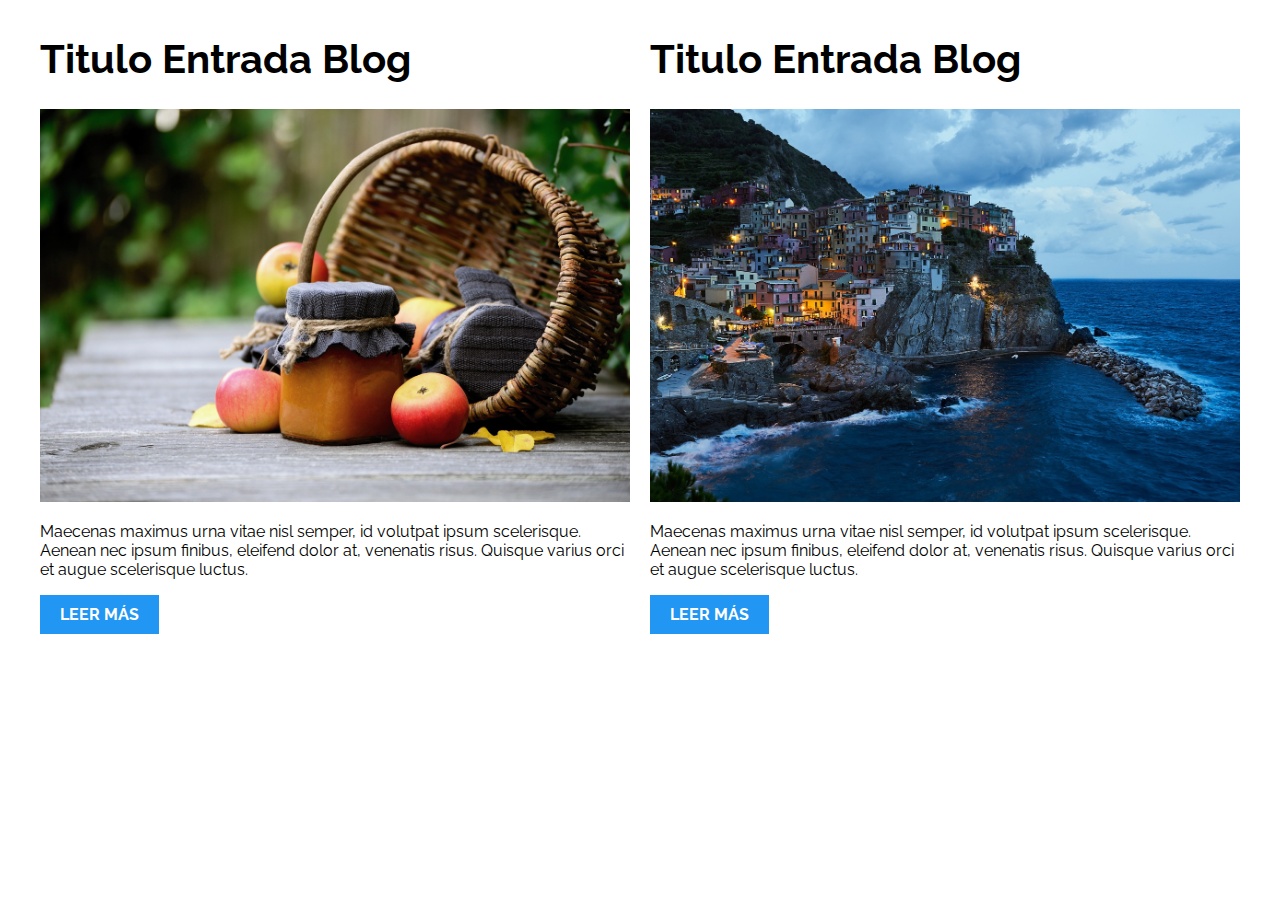
<file: 01-2columnas_iguales_css_grid/index.html>
<!DOCTYPE html>
<html>

<head>
    <meta charset="utf-8">
    <title>Patrones Responsive Web Design - 2 Columnas</title>
    <link rel="stylesheet" href="https://necolas.github.io/normalize.css/8.0.1/normalize.css">
    <link href="https://fonts.googleapis.com/css?family=Raleway:400,700,900" rel="stylesheet">
    <link rel="stylesheet" href="css/styles.css">
    <meta name="viewport" content="width=device-width, initial-scale=1">
</head>

<body>

    <div class="contenedor">
        <article class="entrada-blog">
            <h1>Titulo Entrada Blog</h1>
            <img src="img/imagen1.jpg">
            <p>Maecenas maximus urna vitae nisl semper, id volutpat ipsum scelerisque. Aenean nec ipsum finibus, eleifend dolor at, venenatis risus. Quisque varius orci et augue scelerisque luctus.</p>
            <a href="#">Leer más</a>
        </article>
        <article class="entrada-blog">
            <h1>Titulo Entrada Blog</h1>
            <img src="img/imagen2.jpg">
            <p>Maecenas maximus urna vitae nisl semper, id volutpat ipsum scelerisque. Aenean nec ipsum finibus, eleifend dolor at, venenatis risus. Quisque varius orci et augue scelerisque luctus.</p>
            <a href="#">Leer más</a>
        </article>
    </div>

</body>

</html>
</file>
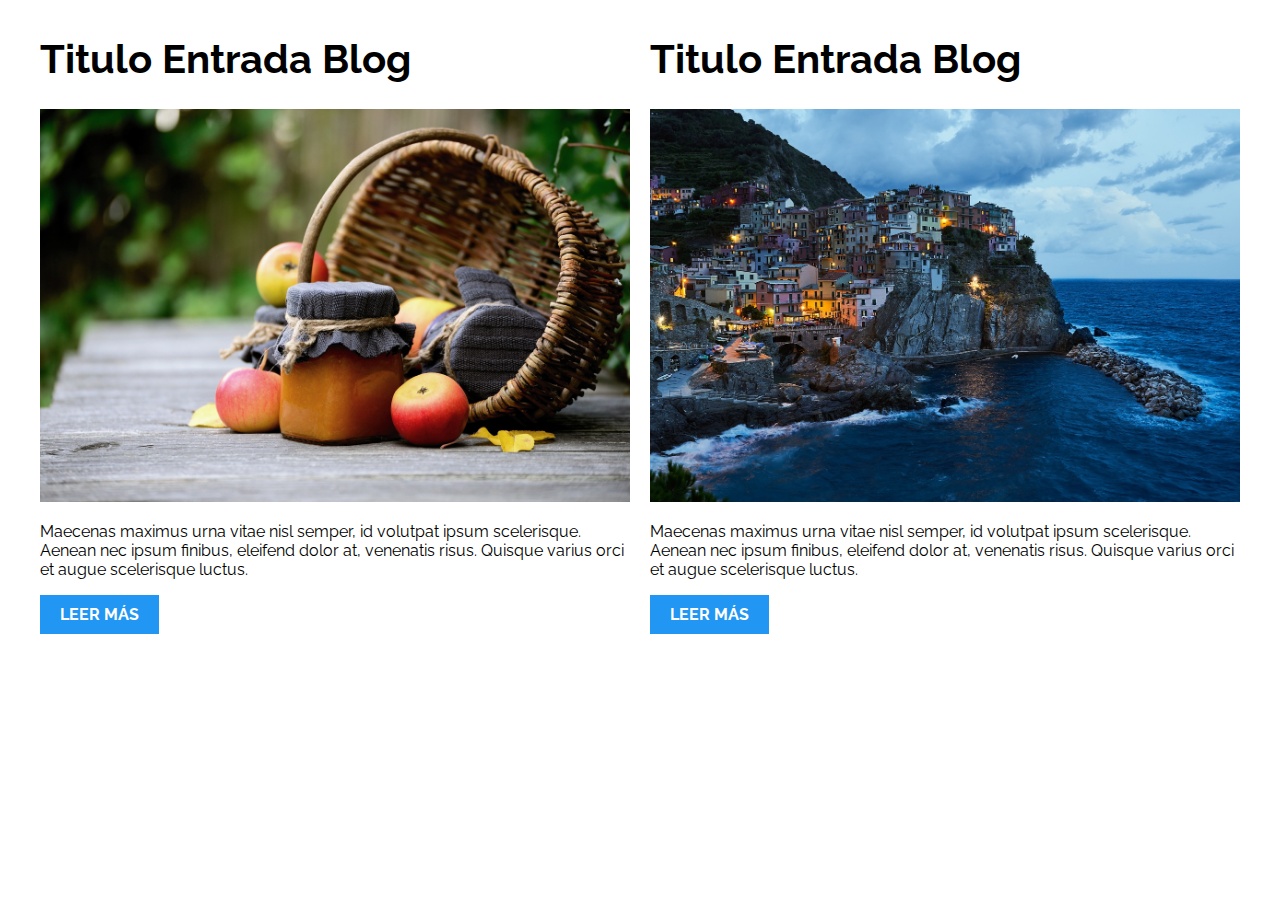
<file: 02-2columnas_iguales_flexbox/index.html>
<!DOCTYPE html>
<html>

<head>
    <meta charset="utf-8">
    <title>Patrones Responsive Web Design - 2 Columnas</title>
    <link rel="stylesheet" href="https://necolas.github.io/normalize.css/8.0.1/normalize.css">
    <link href="https://fonts.googleapis.com/css?family=Raleway:400,700,900" rel="stylesheet">
    <link rel="stylesheet" href="css/styles.css">
    <meta name="viewport" content="width=device-width, initial-scale=1">
</head>

<body>
    <div class="contenedor">
        <article class="entrada-blog">
            <h1>Titulo Entrada Blog</h1>
            <img src="img/imagen1.jpg">
            <p>Maecenas maximus urna vitae nisl semper, id volutpat ipsum scelerisque. Aenean nec ipsum finibus, eleifend dolor at, venenatis risus. Quisque varius orci et augue scelerisque luctus.</p>
            <a href="#">Leer más</a>
        </article>
        <article class="entrada-blog">
            <h1>Titulo Entrada Blog</h1>
            <img src="img/imagen2.jpg">
            <p>Maecenas maximus urna vitae nisl semper, id volutpat ipsum scelerisque. Aenean nec ipsum finibus, eleifend dolor at, venenatis risus. Quisque varius orci et augue scelerisque luctus.</p>
            <a href="#">Leer más</a>
        </article>
    </div>

</body>

</html>
</file>
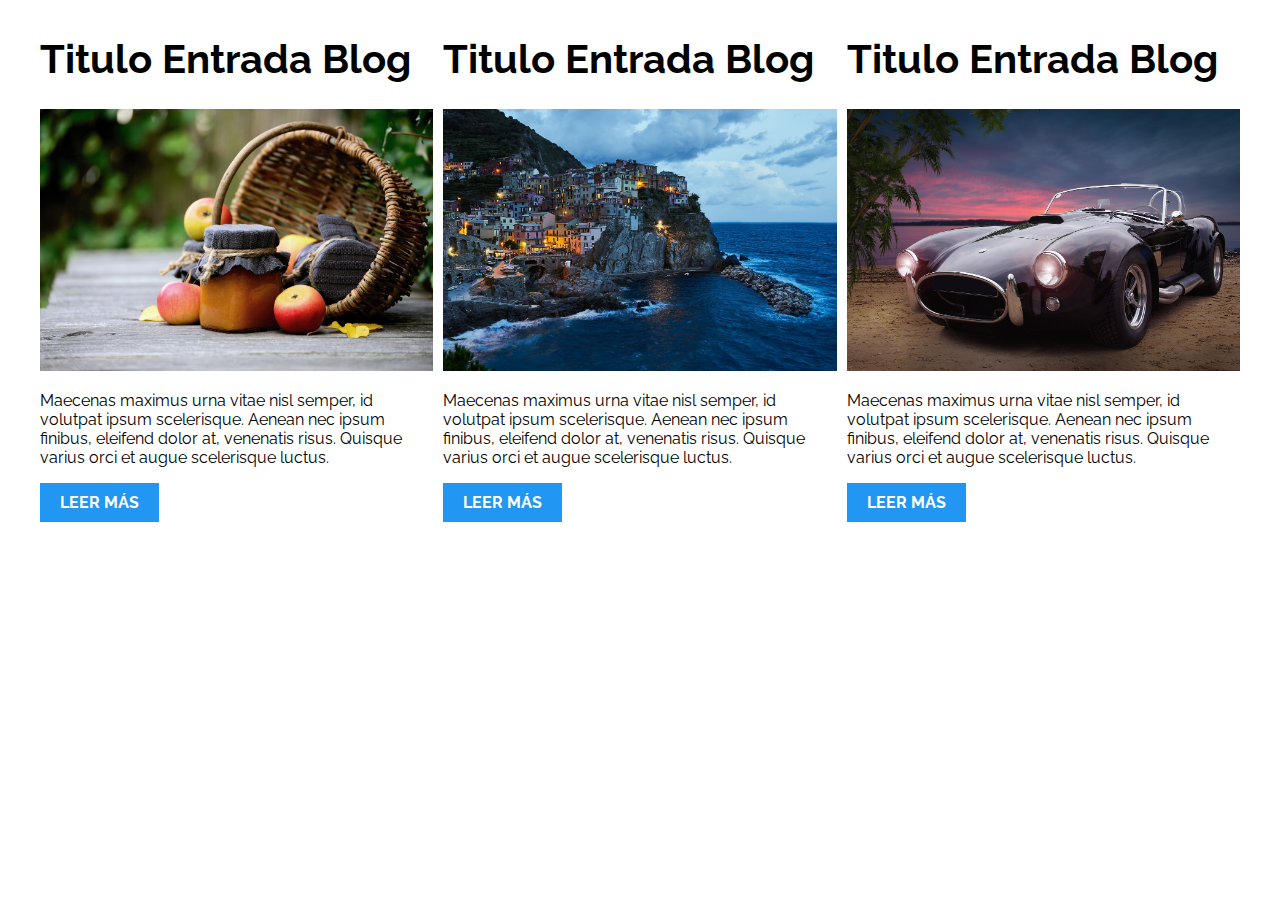
<file: 03-3columnas_iguales_css_grid/index.html>
<!DOCTYPE html>
<html>

<head>
    <meta charset="utf-8">
    <title>Patrones Responsive Web Design - 3 Columnas Iguales</title>
    <link rel="stylesheet" href="https://necolas.github.io/normalize.css/8.0.1/normalize.css">
    <link href="https://fonts.googleapis.com/css?family=Raleway:400,700,900" rel="stylesheet">
    <link rel="stylesheet" href="css/styles.css">
    <meta name="viewport" content="width=device-width, initial-scale=1">
</head>

<body>

    <div class="contenedor">
        <article class="entrada-blog">
            <h1>Titulo Entrada Blog</h1>
            <img src="img/imagen1.jpg">
            <p>Maecenas maximus urna vitae nisl semper, id volutpat ipsum scelerisque. Aenean nec ipsum finibus, eleifend dolor at, venenatis risus. Quisque varius orci et augue scelerisque luctus.</p>
            <a href="#">Leer más</a>
        </article>

        <article class="entrada-blog">
            <h1>Titulo Entrada Blog</h1>
            <img src="img/imagen2.jpg">

            <p>Maecenas maximus urna vitae nisl semper, id volutpat ipsum scelerisque. Aenean nec ipsum finibus, eleifend dolor at, venenatis risus. Quisque varius orci et augue scelerisque luctus.</p>
            <a href="#">Leer más</a>
        </article>

        <article class="entrada-blog">
            <h1>Titulo Entrada Blog</h1>
            <img src="img/imagen3.jpg">

            <p>Maecenas maximus urna vitae nisl semper, id volutpat ipsum scelerisque. Aenean nec ipsum finibus, eleifend dolor at, venenatis risus. Quisque varius orci et augue scelerisque luctus.</p>
            <a href="#">Leer más</a>
        </article>
    </div>

</body>

</html>
</file>
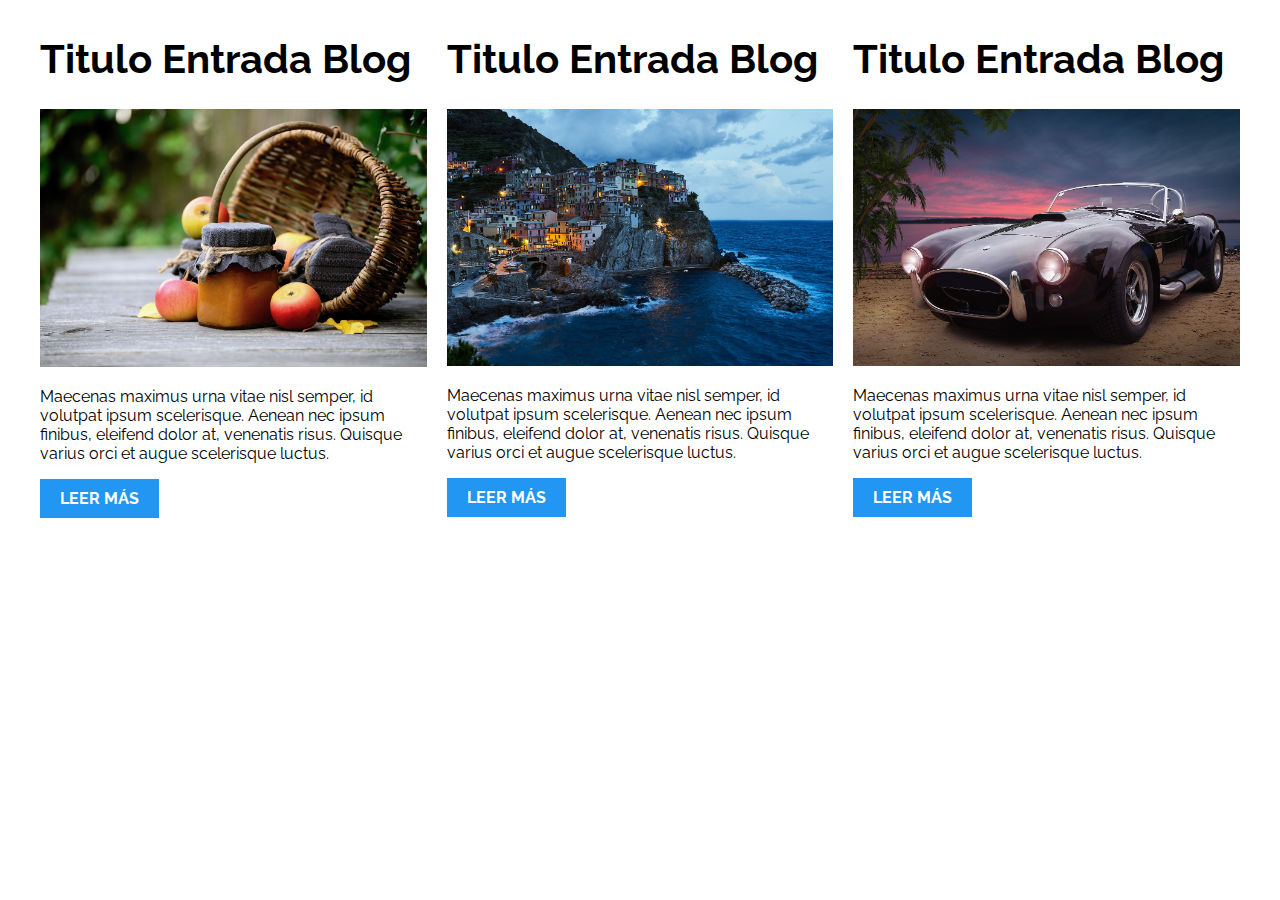
<file: 04-3columnas_iguales_flexbox/index.html>
<!DOCTYPE html>
<html>

<head>
    <meta charset="utf-8">
    <title>Patrones Responsive Web Design - 3 Columnas Iguales</title>
    <link rel="stylesheet" href="https://necolas.github.io/normalize.css/8.0.1/normalize.css">
    <link href="https://fonts.googleapis.com/css?family=Raleway:400,700,900" rel="stylesheet">
    <link rel="stylesheet" href="css/styles.css">
    <meta name="viewport" content="width=device-width, initial-scale=1">
</head>

<body>

    <div class="contenedor">
        <article class="entrada-blog">
            <h1>Titulo Entrada Blog</h1>
            <img src="img/imagen1.jpg">
            <p>Maecenas maximus urna vitae nisl semper, id volutpat ipsum scelerisque. Aenean nec ipsum finibus, eleifend dolor at, venenatis risus. Quisque varius orci et augue scelerisque luctus.</p>
            <a href="#">Leer más</a>
        </article>

        <article class="entrada-blog">
            <h1>Titulo Entrada Blog</h1>
            <img src="img/imagen2.jpg">

            <p>Maecenas maximus urna vitae nisl semper, id volutpat ipsum scelerisque. Aenean nec ipsum finibus, eleifend dolor at, venenatis risus. Quisque varius orci et augue scelerisque luctus.</p>
            <a href="#">Leer más</a>
        </article>

        <article class="entrada-blog">
            <h1>Titulo Entrada Blog</h1>
            <img src="img/imagen3.jpg">

            <p>Maecenas maximus urna vitae nisl semper, id volutpat ipsum scelerisque. Aenean nec ipsum finibus, eleifend dolor at, venenatis risus. Quisque varius orci et augue scelerisque luctus.</p>
            <a href="#">Leer más</a>
        </article>
    </div>
</body>

</html>
</file>
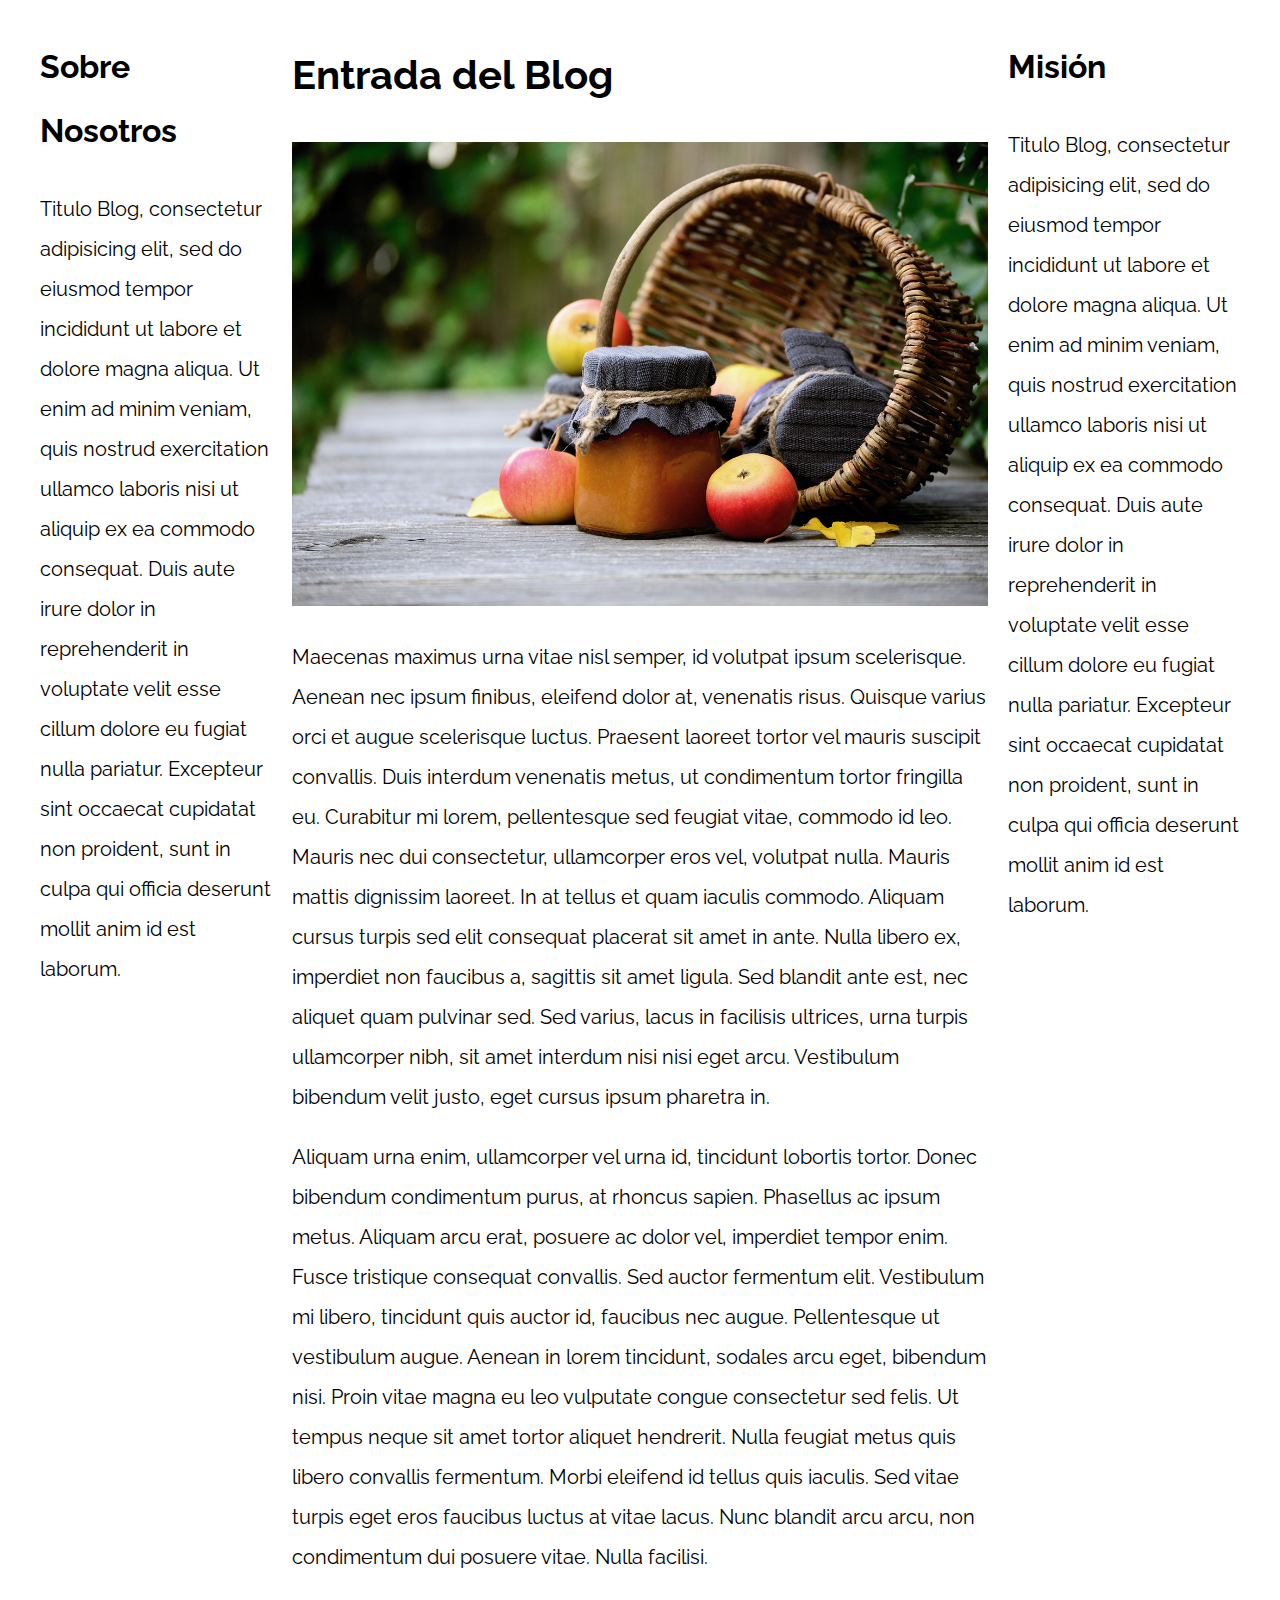
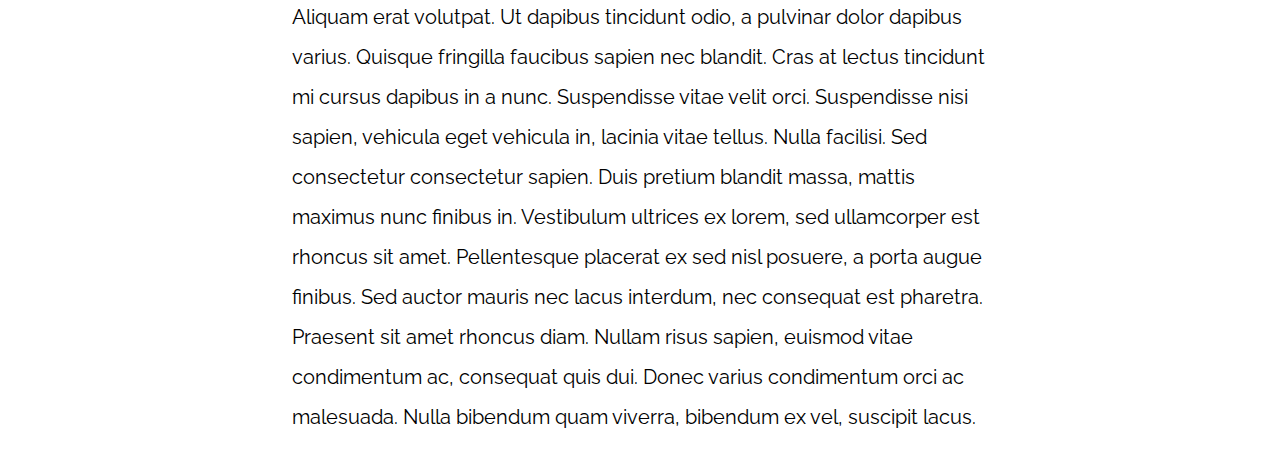
<file: 05-3columnas_css_grid/index.html>
<!DOCTYPE html>
<html>

<head>
    <meta charset="utf-8">
    <title>Patrones Responsive Web Design</title>
    <link rel="stylesheet" href="https://necolas.github.io/normalize.css/8.0.1/normalize.css">
    <link href="https://fonts.googleapis.com/css?family=Raleway:400,700,900" rel="stylesheet">
    <link rel="stylesheet" href="css/styles.css">
    <meta name="viewport" content="width=device-width, initial-scale=1">
</head>

<body>

    <div class="contenedor">
        <main class="contenido-principal">
            <article>
                <h1>Entrada del Blog</h1>
                <img src="img/imagen1.jpg">

                <p>Maecenas maximus urna vitae nisl semper, id volutpat ipsum scelerisque. Aenean nec ipsum finibus, eleifend dolor at, venenatis risus. Quisque varius orci et augue scelerisque luctus. Praesent laoreet tortor vel mauris suscipit convallis.
                    Duis interdum venenatis metus, ut condimentum tortor fringilla eu. Curabitur mi lorem, pellentesque sed feugiat vitae, commodo id leo. Mauris nec dui consectetur, ullamcorper eros vel, volutpat nulla. Mauris mattis dignissim laoreet.
                    In at tellus et quam iaculis commodo. Aliquam cursus turpis sed elit consequat placerat sit amet in ante. Nulla libero ex, imperdiet non faucibus a, sagittis sit amet ligula. Sed blandit ante est, nec aliquet quam pulvinar sed. Sed
                    varius, lacus in facilisis ultrices, urna turpis ullamcorper nibh, sit amet interdum nisi nisi eget arcu. Vestibulum bibendum velit justo, eget cursus ipsum pharetra in.</p>

                <p>Aliquam urna enim, ullamcorper vel urna id, tincidunt lobortis tortor. Donec bibendum condimentum purus, at rhoncus sapien. Phasellus ac ipsum metus. Aliquam arcu erat, posuere ac dolor vel, imperdiet tempor enim. Fusce tristique consequat
                    convallis. Sed auctor fermentum elit. Vestibulum mi libero, tincidunt quis auctor id, faucibus nec augue. Pellentesque ut vestibulum augue. Aenean in lorem tincidunt, sodales arcu eget, bibendum nisi. Proin vitae magna eu leo vulputate
                    congue consectetur sed felis. Ut tempus neque sit amet tortor aliquet hendrerit. Nulla feugiat metus quis libero convallis fermentum. Morbi eleifend id tellus quis iaculis. Sed vitae turpis eget eros faucibus luctus at vitae lacus.
                    Nunc blandit arcu arcu, non condimentum dui posuere vitae. Nulla facilisi.</p>

                <p>Aliquam erat volutpat. Ut dapibus tincidunt odio, a pulvinar dolor dapibus varius. Quisque fringilla faucibus sapien nec blandit. Cras at lectus tincidunt mi cursus dapibus in a nunc. Suspendisse vitae velit orci. Suspendisse nisi sapien,
                    vehicula eget vehicula in, lacinia vitae tellus. Nulla facilisi. Sed consectetur consectetur sapien. Duis pretium blandit massa, mattis maximus nunc finibus in. Vestibulum ultrices ex lorem, sed ullamcorper est rhoncus sit amet. Pellentesque
                    placerat ex sed nisl posuere, a porta augue finibus. Sed auctor mauris nec lacus interdum, nec consequat est pharetra. Praesent sit amet rhoncus diam. Nullam risus sapien, euismod vitae condimentum ac, consequat quis dui. Donec varius
                    condimentum orci ac malesuada. Nulla bibendum quam viverra, bibendum ex vel, suscipit lacus.</p>

            </article>
        </main>

        <aside class="sidebar-1">
            <h2>Sobre Nosotros</h2>
            <p>Titulo Blog, consectetur adipisicing elit, sed do eiusmod tempor incididunt ut labore et dolore magna aliqua. Ut enim ad minim veniam, quis nostrud exercitation ullamco laboris nisi ut aliquip ex ea commodo consequat. Duis aute irure dolor
                in reprehenderit in voluptate velit esse cillum dolore eu fugiat nulla pariatur. Excepteur sint occaecat cupidatat non proident, sunt in culpa qui officia deserunt mollit anim id est laborum.</p>
        </aside>
        <aside class="sidebar-2">
            <h2>Misión</h2>
            <p>Titulo Blog, consectetur adipisicing elit, sed do eiusmod tempor incididunt ut labore et dolore magna aliqua. Ut enim ad minim veniam, quis nostrud exercitation ullamco laboris nisi ut aliquip ex ea commodo consequat. Duis aute irure dolor
                in reprehenderit in voluptate velit esse cillum dolore eu fugiat nulla pariatur. Excepteur sint occaecat cupidatat non proident, sunt in culpa qui officia deserunt mollit anim id est laborum.</p>
        </aside>
    </div>

</body>

</html>
</file>
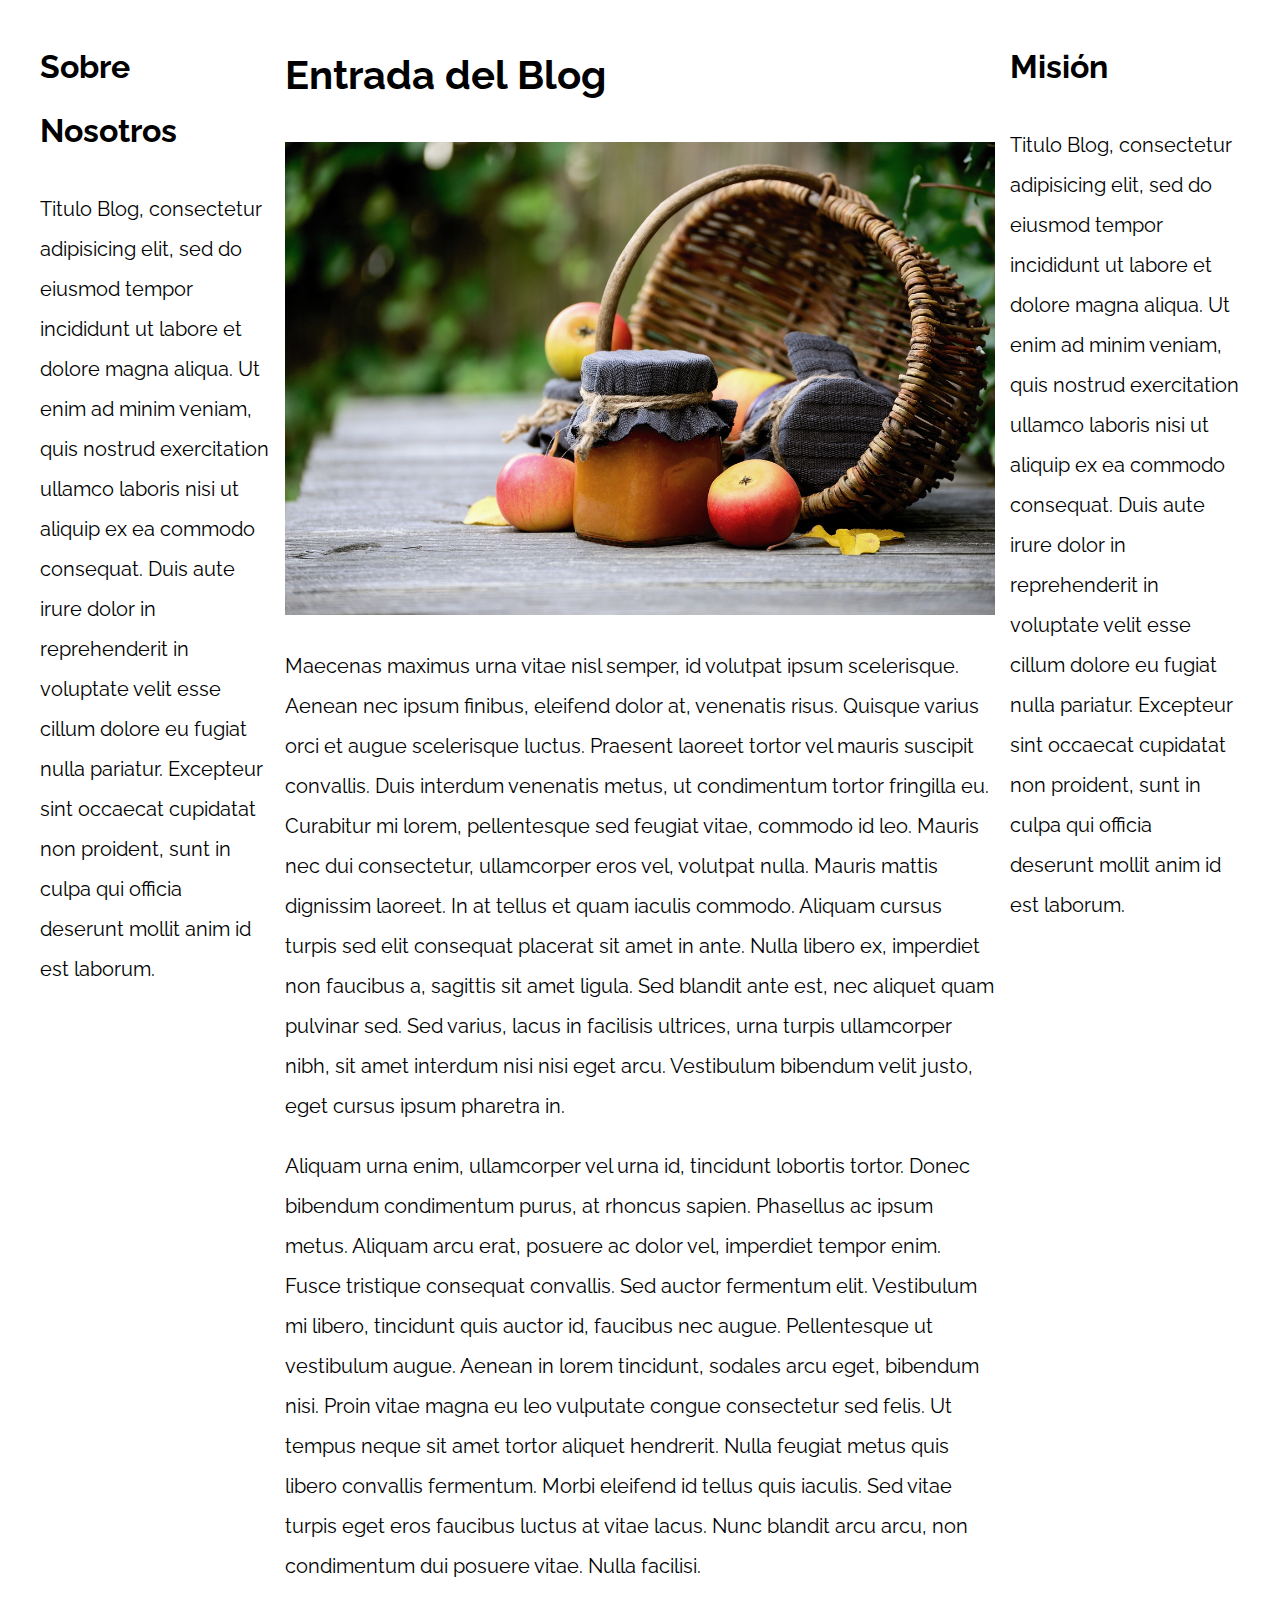
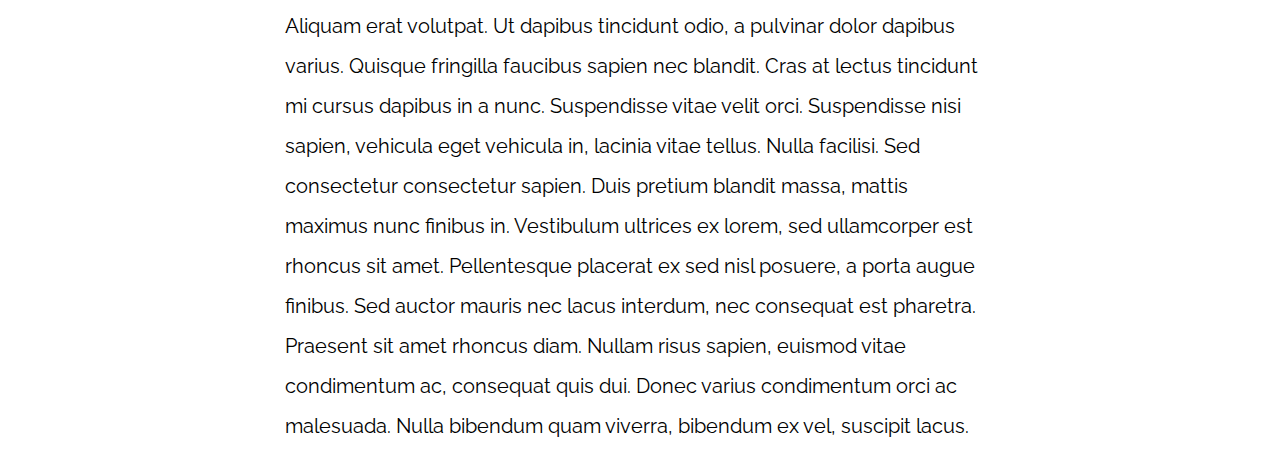
<file: 06-3columnas_flexbox/index.html>
<!DOCTYPE html>
<html>

<head>
    <meta charset="utf-8">
    <title>Patrones Responsive Web Design</title>
    <link rel="stylesheet" href="https://necolas.github.io/normalize.css/8.0.1/normalize.css">
    <link href="https://fonts.googleapis.com/css?family=Raleway:400,700,900" rel="stylesheet">
    <link rel="stylesheet" href="css/styles.css">
    <meta name="viewport" content="width=device-width, initial-scale=1">
</head>

<body>

    <div class="contenedor contenedor-flex">
        <main class="contenido-principal">
            <article>
                <h1>Entrada del Blog</h1>
                <img src="img/imagen1.jpg">

                <p>Maecenas maximus urna vitae nisl semper, id volutpat ipsum scelerisque. Aenean nec ipsum finibus, eleifend dolor at, venenatis risus. Quisque varius orci et augue scelerisque luctus. Praesent laoreet tortor vel mauris suscipit convallis.
                    Duis interdum venenatis metus, ut condimentum tortor fringilla eu. Curabitur mi lorem, pellentesque sed feugiat vitae, commodo id leo. Mauris nec dui consectetur, ullamcorper eros vel, volutpat nulla. Mauris mattis dignissim laoreet.
                    In at tellus et quam iaculis commodo. Aliquam cursus turpis sed elit consequat placerat sit amet in ante. Nulla libero ex, imperdiet non faucibus a, sagittis sit amet ligula. Sed blandit ante est, nec aliquet quam pulvinar sed. Sed
                    varius, lacus in facilisis ultrices, urna turpis ullamcorper nibh, sit amet interdum nisi nisi eget arcu. Vestibulum bibendum velit justo, eget cursus ipsum pharetra in.</p>

                <p>Aliquam urna enim, ullamcorper vel urna id, tincidunt lobortis tortor. Donec bibendum condimentum purus, at rhoncus sapien. Phasellus ac ipsum metus. Aliquam arcu erat, posuere ac dolor vel, imperdiet tempor enim. Fusce tristique consequat
                    convallis. Sed auctor fermentum elit. Vestibulum mi libero, tincidunt quis auctor id, faucibus nec augue. Pellentesque ut vestibulum augue. Aenean in lorem tincidunt, sodales arcu eget, bibendum nisi. Proin vitae magna eu leo vulputate
                    congue consectetur sed felis. Ut tempus neque sit amet tortor aliquet hendrerit. Nulla feugiat metus quis libero convallis fermentum. Morbi eleifend id tellus quis iaculis. Sed vitae turpis eget eros faucibus luctus at vitae lacus.
                    Nunc blandit arcu arcu, non condimentum dui posuere vitae. Nulla facilisi.</p>

                <p>Aliquam erat volutpat. Ut dapibus tincidunt odio, a pulvinar dolor dapibus varius. Quisque fringilla faucibus sapien nec blandit. Cras at lectus tincidunt mi cursus dapibus in a nunc. Suspendisse vitae velit orci. Suspendisse nisi sapien,
                    vehicula eget vehicula in, lacinia vitae tellus. Nulla facilisi. Sed consectetur consectetur sapien. Duis pretium blandit massa, mattis maximus nunc finibus in. Vestibulum ultrices ex lorem, sed ullamcorper est rhoncus sit amet. Pellentesque
                    placerat ex sed nisl posuere, a porta augue finibus. Sed auctor mauris nec lacus interdum, nec consequat est pharetra. Praesent sit amet rhoncus diam. Nullam risus sapien, euismod vitae condimentum ac, consequat quis dui. Donec varius
                    condimentum orci ac malesuada. Nulla bibendum quam viverra, bibendum ex vel, suscipit lacus.</p>

            </article>
        </main>

        <aside class="aside aside-1">
            <h2>Sobre Nosotros</h2>
            <p>Titulo Blog, consectetur adipisicing elit, sed do eiusmod tempor incididunt ut labore et dolore magna aliqua. Ut enim ad minim veniam, quis nostrud exercitation ullamco laboris nisi ut aliquip ex ea commodo consequat. Duis aute irure dolor
                in reprehenderit in voluptate velit esse cillum dolore eu fugiat nulla pariatur. Excepteur sint occaecat cupidatat non proident, sunt in culpa qui officia deserunt mollit anim id est laborum.</p>
        </aside>
        <aside class="aside aside-2">
            <h2>Misión</h2>
            <p>Titulo Blog, consectetur adipisicing elit, sed do eiusmod tempor incididunt ut labore et dolore magna aliqua. Ut enim ad minim veniam, quis nostrud exercitation ullamco laboris nisi ut aliquip ex ea commodo consequat. Duis aute irure dolor
                in reprehenderit in voluptate velit esse cillum dolore eu fugiat nulla pariatur. Excepteur sint occaecat cupidatat non proident, sunt in culpa qui officia deserunt mollit anim id est laborum.</p>
        </aside>
    </div>

</body>

</html>
</file>
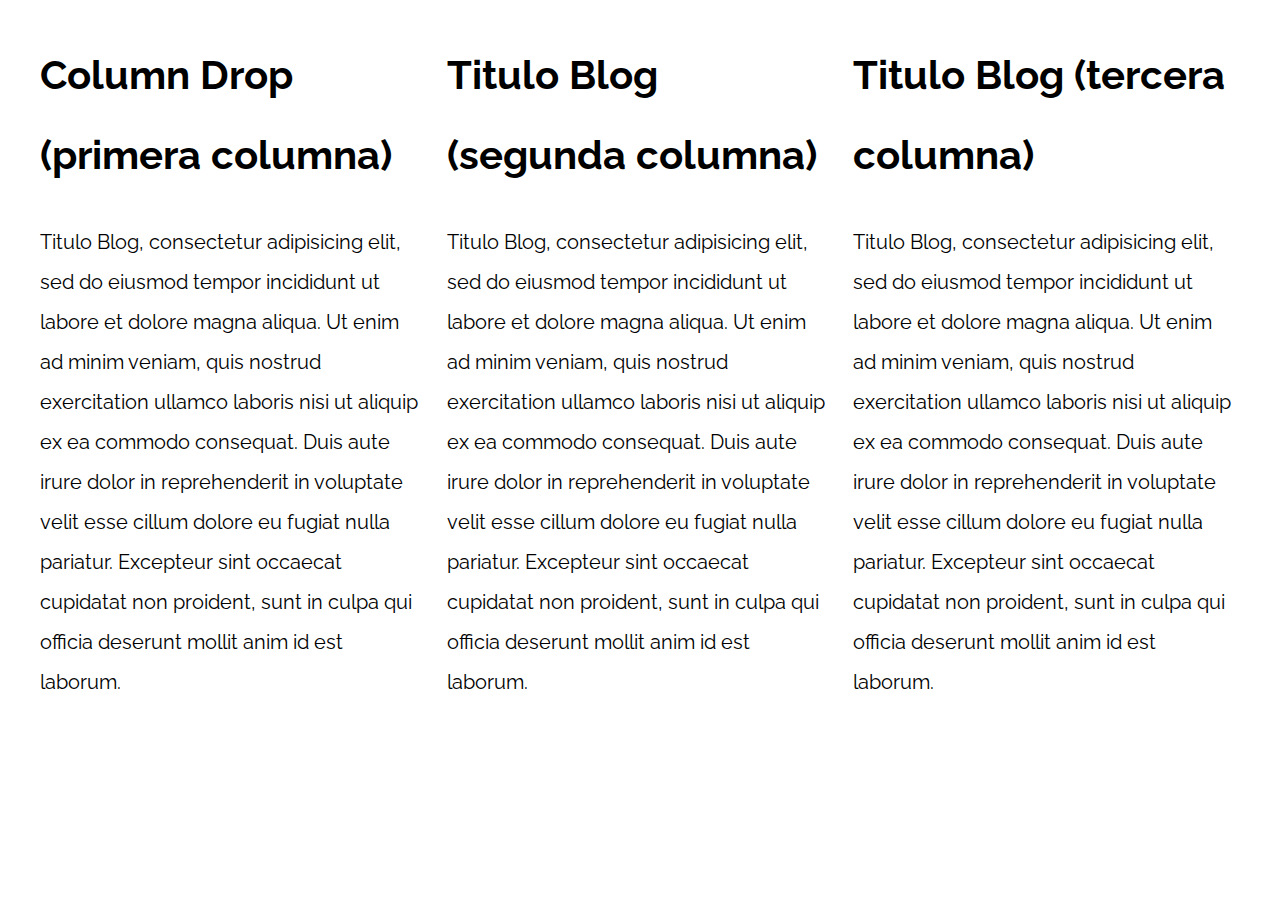
<file: 07-column_drop_css_grid/index.html>
<!DOCTYPE html>
<html>

<head>
    <meta charset="utf-8">
    <title>Patrones Responsive Web Design</title>
    <link rel="stylesheet" href="https://necolas.github.io/normalize.css/8.0.1/normalize.css">
    <link href="https://fonts.googleapis.com/css?family=Raleway:400,700,900" rel="stylesheet">
    <link rel="stylesheet" href="css/styles.css">
    <meta name="viewport" content="width=device-width, initial-scale=1">
</head>

<body>

    <div class="contenedor colum-drop-css">
        <main>
            <h1>Column Drop (primera columna)</h1>
            <p>
                Titulo Blog, consectetur adipisicing elit, sed do eiusmod tempor incididunt ut labore et dolore magna aliqua. Ut enim ad minim veniam, quis nostrud exercitation ullamco laboris nisi ut aliquip ex ea commodo consequat. Duis aute irure dolor in reprehenderit
                in voluptate velit esse cillum dolore eu fugiat nulla pariatur. Excepteur sint occaecat cupidatat non proident, sunt in culpa qui officia deserunt mollit anim id est laborum.
            </p>
        </main>

        <aside class="primera">
            <h1>Titulo Blog (segunda columna)</h1>
            <p>
                Titulo Blog, consectetur adipisicing elit, sed do eiusmod tempor incididunt ut labore et dolore magna aliqua. Ut enim ad minim veniam, quis nostrud exercitation ullamco laboris nisi ut aliquip ex ea commodo consequat. Duis aute irure dolor in reprehenderit
                in voluptate velit esse cillum dolore eu fugiat nulla pariatur. Excepteur sint occaecat cupidatat non proident, sunt in culpa qui officia deserunt mollit anim id est laborum.
            </p>
        </aside>

        <aside class="segunda">
            <h1>Titulo Blog (tercera columna)</h1>
            <p>
                Titulo Blog, consectetur adipisicing elit, sed do eiusmod tempor incididunt ut labore et dolore magna aliqua. Ut enim ad minim veniam, quis nostrud exercitation ullamco laboris nisi ut aliquip ex ea commodo consequat. Duis aute irure dolor in reprehenderit
                in voluptate velit esse cillum dolore eu fugiat nulla pariatur. Excepteur sint occaecat cupidatat non proident, sunt in culpa qui officia deserunt mollit anim id est laborum.
            </p>
        </aside>
    </div>

</body>

</html>
</file>
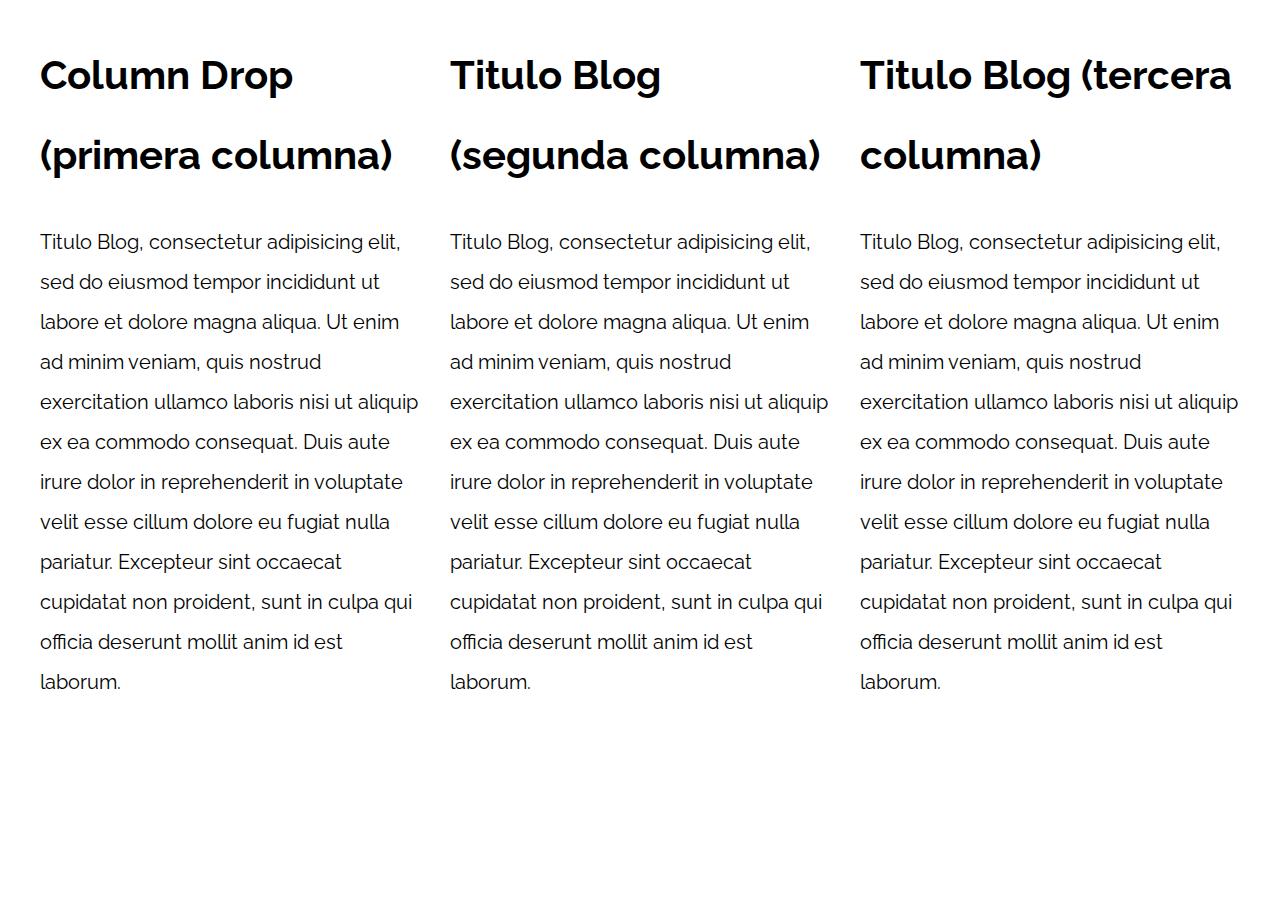
<file: 08-column_drop_flexbox/index.html>
<!DOCTYPE html>
<html>

<head>
    <meta charset="utf-8">
    <title>Patrones Responsive Web Design</title>
    <link rel="stylesheet" href="https://necolas.github.io/normalize.css/8.0.1/normalize.css">
    <link href="https://fonts.googleapis.com/css?family=Raleway:400,700,900" rel="stylesheet">
    <link rel="stylesheet" href="css/styles.css">
    <meta name="viewport" content="width=device-width, initial-scale=1">
</head>

<body>

    <div class="contenedor colum-drop-flex">
        <main class="contenido-principal">
            <h1>Column Drop (primera columna)</h1>
            <p>
                Titulo Blog, consectetur adipisicing elit, sed do eiusmod tempor incididunt ut labore et dolore magna aliqua. Ut enim ad minim veniam, quis nostrud exercitation ullamco laboris nisi ut aliquip ex ea commodo consequat. Duis aute irure dolor in reprehenderit
                in voluptate velit esse cillum dolore eu fugiat nulla pariatur. Excepteur sint occaecat cupidatat non proident, sunt in culpa qui officia deserunt mollit anim id est laborum.
            </p>
        </main>

        <aside class="primera">
            <h1>Titulo Blog (segunda columna)</h1>
            <p>
                Titulo Blog, consectetur adipisicing elit, sed do eiusmod tempor incididunt ut labore et dolore magna aliqua. Ut enim ad minim veniam, quis nostrud exercitation ullamco laboris nisi ut aliquip ex ea commodo consequat. Duis aute irure dolor in reprehenderit
                in voluptate velit esse cillum dolore eu fugiat nulla pariatur. Excepteur sint occaecat cupidatat non proident, sunt in culpa qui officia deserunt mollit anim id est laborum.
            </p>
        </aside>

        <aside class="segunda">
            <h1>Titulo Blog (tercera columna)</h1>
            <p>
                Titulo Blog, consectetur adipisicing elit, sed do eiusmod tempor incididunt ut labore et dolore magna aliqua. Ut enim ad minim veniam, quis nostrud exercitation ullamco laboris nisi ut aliquip ex ea commodo consequat. Duis aute irure dolor in reprehenderit
                in voluptate velit esse cillum dolore eu fugiat nulla pariatur. Excepteur sint occaecat cupidatat non proident, sunt in culpa qui officia deserunt mollit anim id est laborum.
            </p>
        </aside>
    </div>

</body>

</html>
</file>
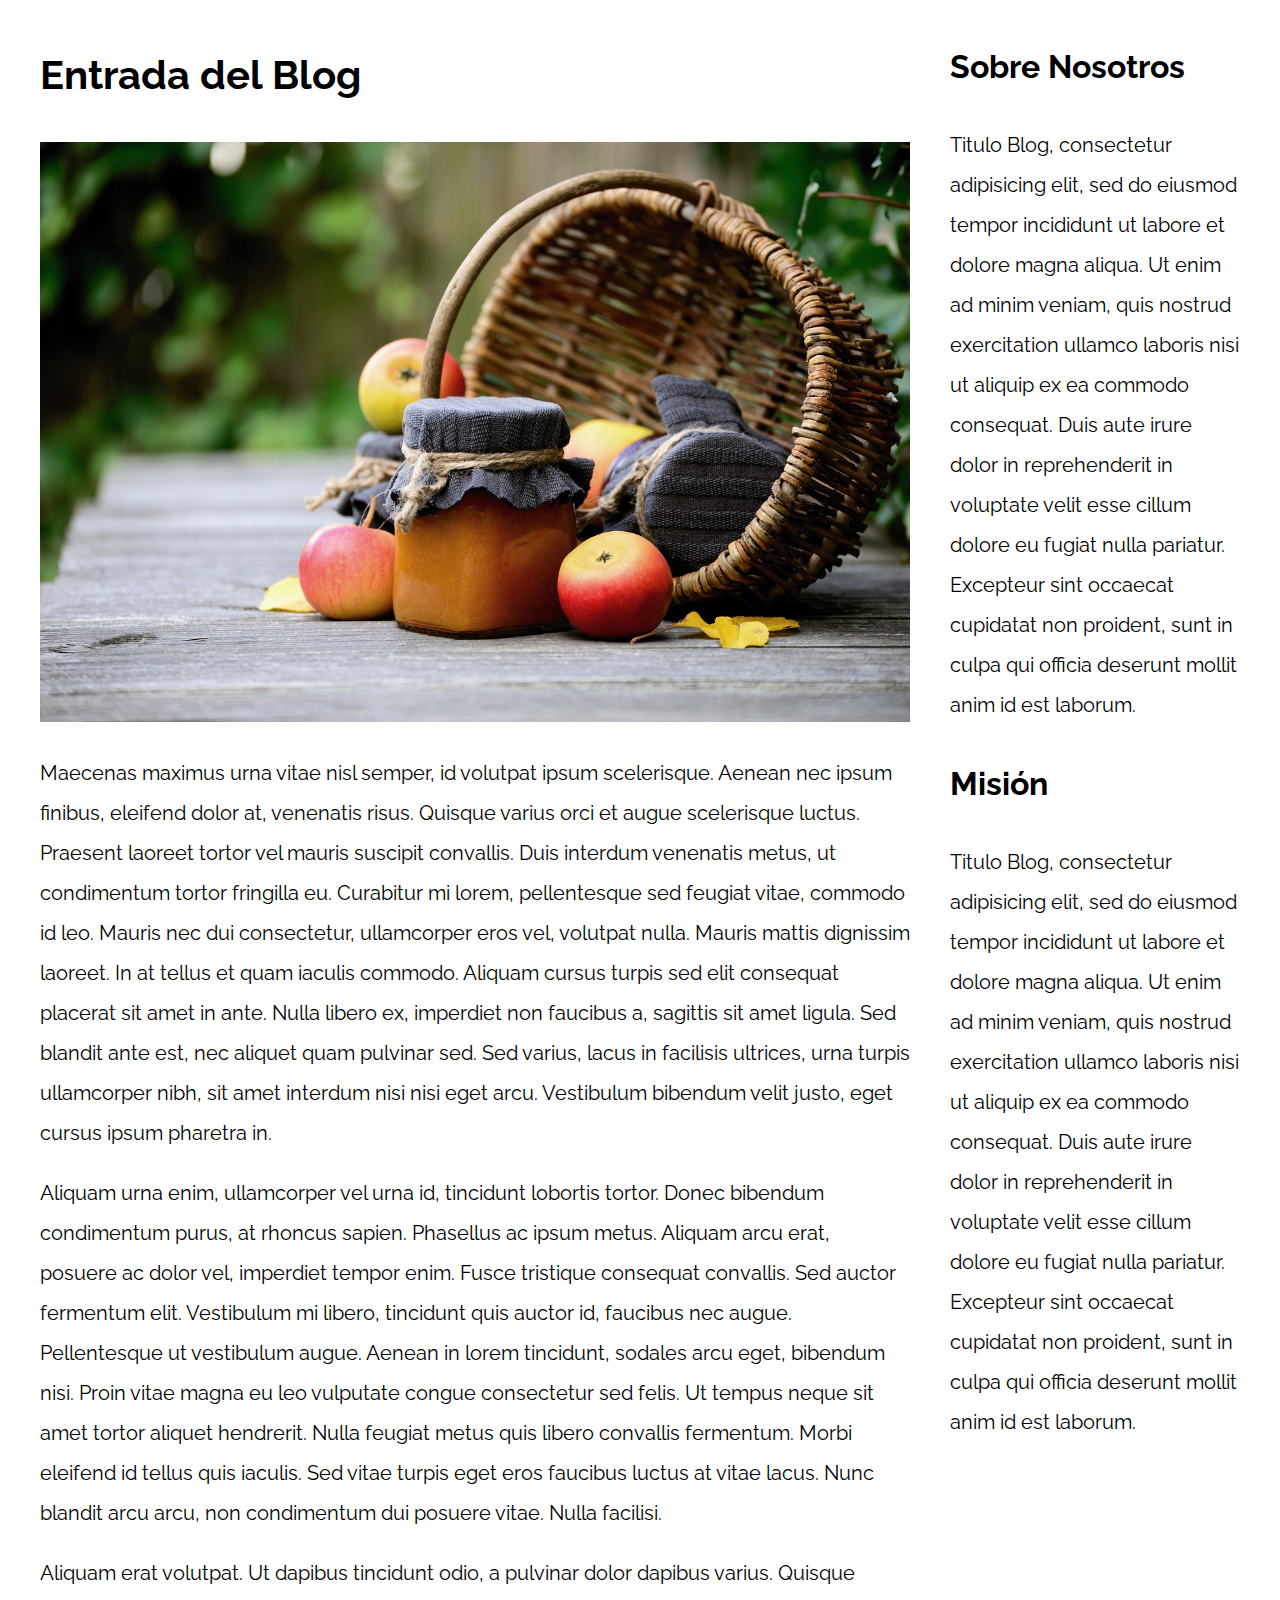
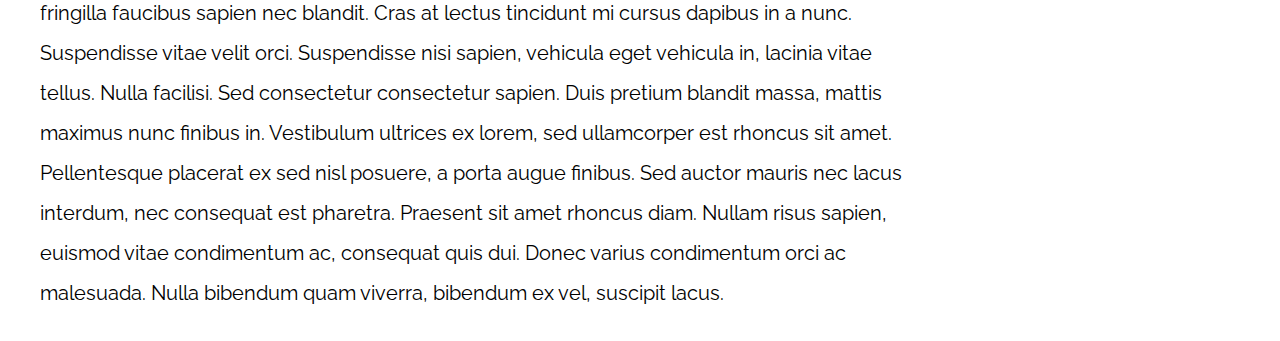
<file: 09-con_sidebar_css_grid/index.html>
<!DOCTYPE html>
<html>

<head>
    <meta charset="utf-8">
    <title>Patrones Responsive Web Design</title>
    <link rel="stylesheet" href="https://necolas.github.io/normalize.css/8.0.1/normalize.css">
    <link href="https://fonts.googleapis.com/css?family=Raleway:400,700,900" rel="stylesheet">
    <link rel="stylesheet" href="css/styles.css">
    <meta name="viewport" content="width=device-width, initial-scale=1">
</head>

<body>

    <div class="contenedor cont1">
        <article>
            <h1>Entrada del Blog</h1>
            <img src="img/imagen1.jpg">

            <p>Maecenas maximus urna vitae nisl semper, id volutpat ipsum scelerisque. Aenean nec ipsum finibus, eleifend dolor at, venenatis risus. Quisque varius orci et augue scelerisque luctus. Praesent laoreet tortor vel mauris suscipit convallis. Duis
                interdum venenatis metus, ut condimentum tortor fringilla eu. Curabitur mi lorem, pellentesque sed feugiat vitae, commodo id leo. Mauris nec dui consectetur, ullamcorper eros vel, volutpat nulla. Mauris mattis dignissim laoreet. In at
                tellus et quam iaculis commodo. Aliquam cursus turpis sed elit consequat placerat sit amet in ante. Nulla libero ex, imperdiet non faucibus a, sagittis sit amet ligula. Sed blandit ante est, nec aliquet quam pulvinar sed. Sed varius, lacus
                in facilisis ultrices, urna turpis ullamcorper nibh, sit amet interdum nisi nisi eget arcu. Vestibulum bibendum velit justo, eget cursus ipsum pharetra in.</p>

            <p>Aliquam urna enim, ullamcorper vel urna id, tincidunt lobortis tortor. Donec bibendum condimentum purus, at rhoncus sapien. Phasellus ac ipsum metus. Aliquam arcu erat, posuere ac dolor vel, imperdiet tempor enim. Fusce tristique consequat
                convallis. Sed auctor fermentum elit. Vestibulum mi libero, tincidunt quis auctor id, faucibus nec augue. Pellentesque ut vestibulum augue. Aenean in lorem tincidunt, sodales arcu eget, bibendum nisi. Proin vitae magna eu leo vulputate
                congue consectetur sed felis. Ut tempus neque sit amet tortor aliquet hendrerit. Nulla feugiat metus quis libero convallis fermentum. Morbi eleifend id tellus quis iaculis. Sed vitae turpis eget eros faucibus luctus at vitae lacus. Nunc
                blandit arcu arcu, non condimentum dui posuere vitae. Nulla facilisi.</p>

            <p>Aliquam erat volutpat. Ut dapibus tincidunt odio, a pulvinar dolor dapibus varius. Quisque fringilla faucibus sapien nec blandit. Cras at lectus tincidunt mi cursus dapibus in a nunc. Suspendisse vitae velit orci. Suspendisse nisi sapien,
                vehicula eget vehicula in, lacinia vitae tellus. Nulla facilisi. Sed consectetur consectetur sapien. Duis pretium blandit massa, mattis maximus nunc finibus in. Vestibulum ultrices ex lorem, sed ullamcorper est rhoncus sit amet. Pellentesque
                placerat ex sed nisl posuere, a porta augue finibus. Sed auctor mauris nec lacus interdum, nec consequat est pharetra. Praesent sit amet rhoncus diam. Nullam risus sapien, euismod vitae condimentum ac, consequat quis dui. Donec varius
                condimentum orci ac malesuada. Nulla bibendum quam viverra, bibendum ex vel, suscipit lacus.</p>
        </article>
        <aside>
            <h2>Sobre Nosotros</h2>
            <p>Titulo Blog, consectetur adipisicing elit, sed do eiusmod tempor incididunt ut labore et dolore magna aliqua. Ut enim ad minim veniam, quis nostrud exercitation ullamco laboris nisi ut aliquip ex ea commodo consequat. Duis aute irure dolor
                in reprehenderit in voluptate velit esse cillum dolore eu fugiat nulla pariatur. Excepteur sint occaecat cupidatat non proident, sunt in culpa qui officia deserunt mollit anim id est laborum.</p>


            <h2>Misión</h2>
            <p>Titulo Blog, consectetur adipisicing elit, sed do eiusmod tempor incididunt ut labore et dolore magna aliqua. Ut enim ad minim veniam, quis nostrud exercitation ullamco laboris nisi ut aliquip ex ea commodo consequat. Duis aute irure dolor
                in reprehenderit in voluptate velit esse cillum dolore eu fugiat nulla pariatur. Excepteur sint occaecat cupidatat non proident, sunt in culpa qui officia deserunt mollit anim id est laborum.</p>
        </aside>
    </div>

</body>

</html>
</file>
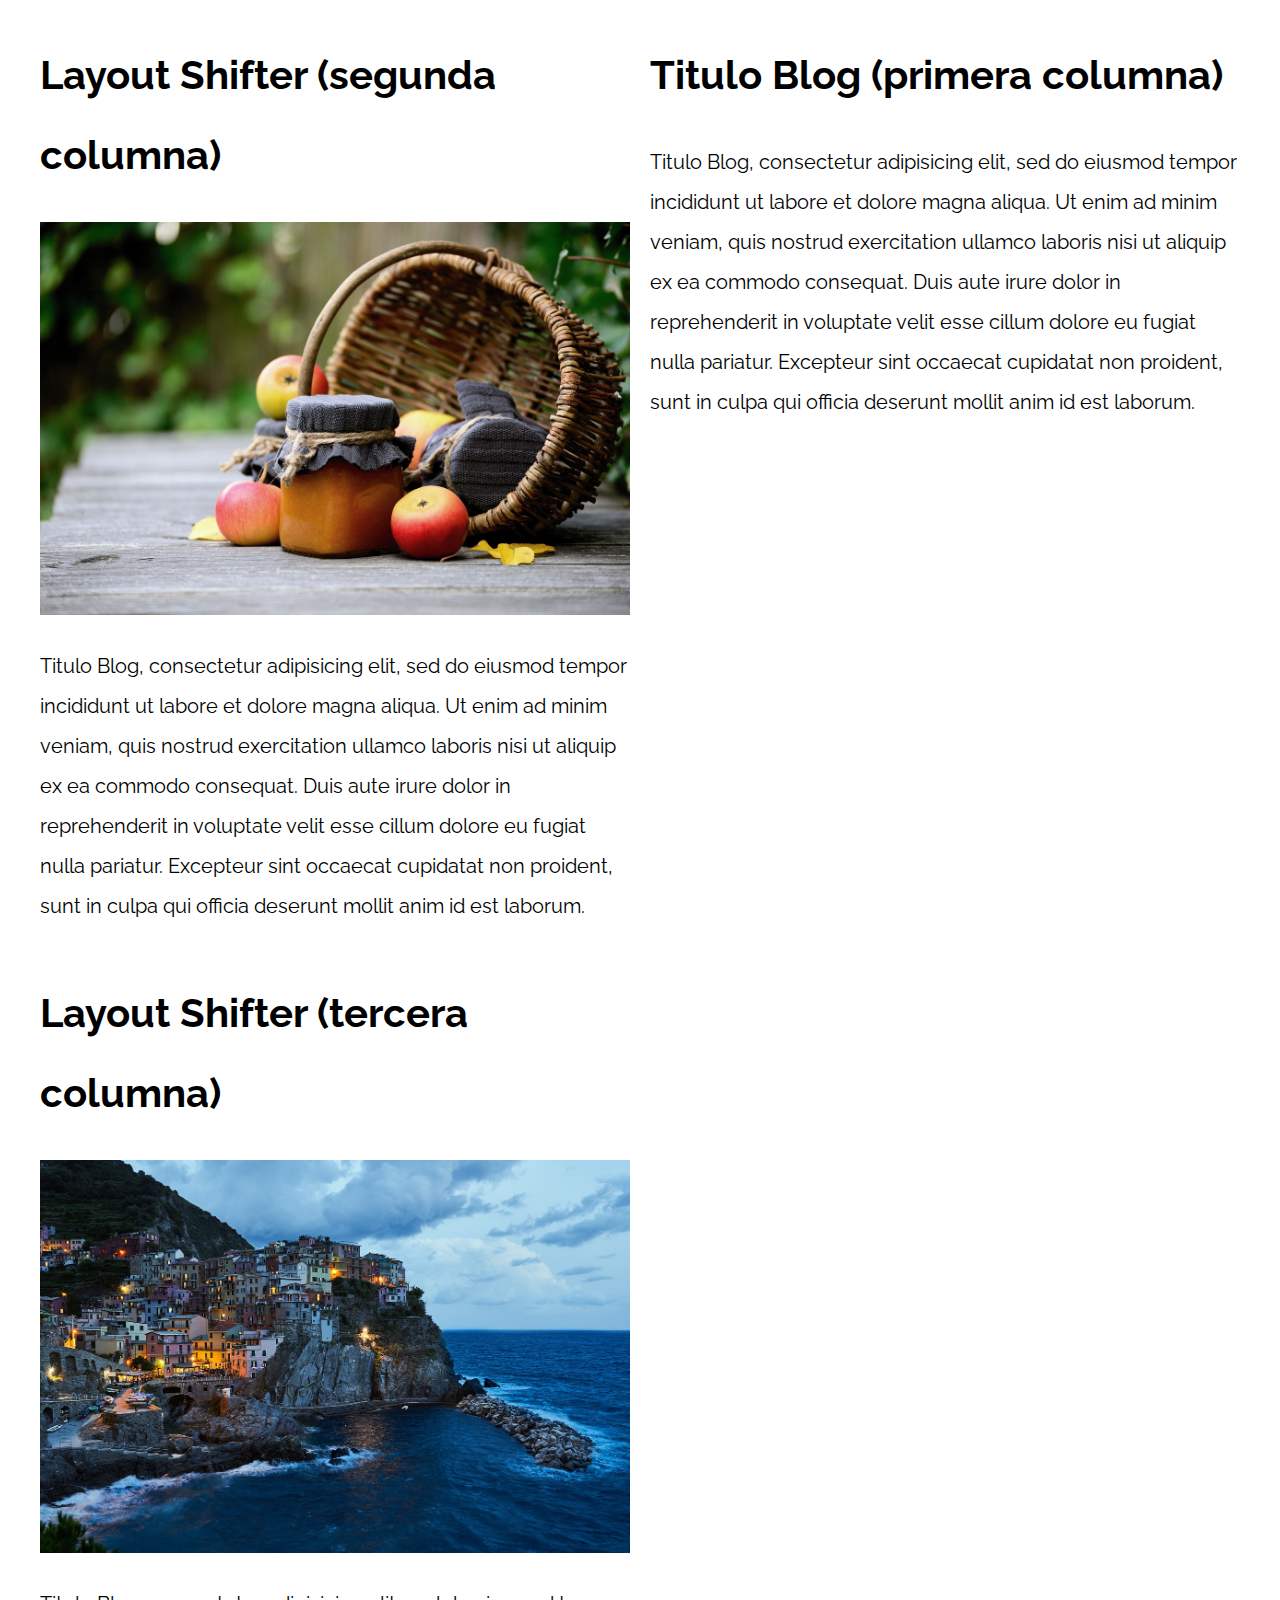
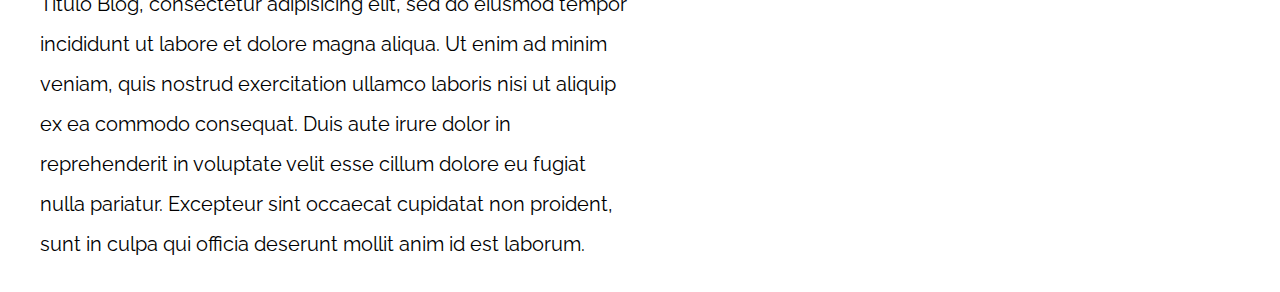
<file: 11-layout_shifter_css_grid/index.html>
<!DOCTYPE html>
<html>

<head>
    <meta charset="utf-8">
    <title>Patrones Responsive Web Design</title>
    <link rel="stylesheet" href="https://necolas.github.io/normalize.css/8.0.1/normalize.css">
    <link href="https://fonts.googleapis.com/css?family=Raleway:400,700,900" rel="stylesheet">
    <link rel="stylesheet" href="css/styles.css">
    <meta name="viewport" content="width=device-width, initial-scale=1">
</head>

<body>

    <div class="contenedor cont1">
        <aside class="cont2">
            <h1>Titulo Blog (primera columna)</h1>
            <p>
                Titulo Blog, consectetur adipisicing elit, sed do eiusmod tempor incididunt ut labore et dolore magna aliqua. Ut enim ad minim veniam, quis nostrud exercitation ullamco laboris nisi ut aliquip ex ea commodo consequat. Duis aute irure dolor in reprehenderit
                in voluptate velit esse cillum dolore eu fugiat nulla pariatur. Excepteur sint occaecat cupidatat non proident, sunt in culpa qui officia deserunt mollit anim id est laborum.
            </p>
        </aside>

        <main class="cont3">
            <article class="entrada-blog">
                <h1>Layout Shifter (segunda columna)</h1>
                <img src="img/imagen1.jpg">
                <p>
                    Titulo Blog, consectetur adipisicing elit, sed do eiusmod tempor incididunt ut labore et dolore magna aliqua. Ut enim ad minim veniam, quis nostrud exercitation ullamco laboris nisi ut aliquip ex ea commodo consequat. Duis aute irure dolor in reprehenderit
                    in voluptate velit esse cillum dolore eu fugiat nulla pariatur. Excepteur sint occaecat cupidatat non proident, sunt in culpa qui officia deserunt mollit anim id est laborum.
                </p>
            </article>

            <article class="entrada-blog">
                <h1>Layout Shifter (tercera columna)</h1>
                <img src="img/imagen2.jpg">
                <p>
                    Titulo Blog, consectetur adipisicing elit, sed do eiusmod tempor incididunt ut labore et dolore magna aliqua. Ut enim ad minim veniam, quis nostrud exercitation ullamco laboris nisi ut aliquip ex ea commodo consequat. Duis aute irure dolor in reprehenderit
                    in voluptate velit esse cillum dolore eu fugiat nulla pariatur. Excepteur sint occaecat cupidatat non proident, sunt in culpa qui officia deserunt mollit anim id est laborum.
                </p>
            </article>
        </main>
    </div>

</body>

</html>
</file>
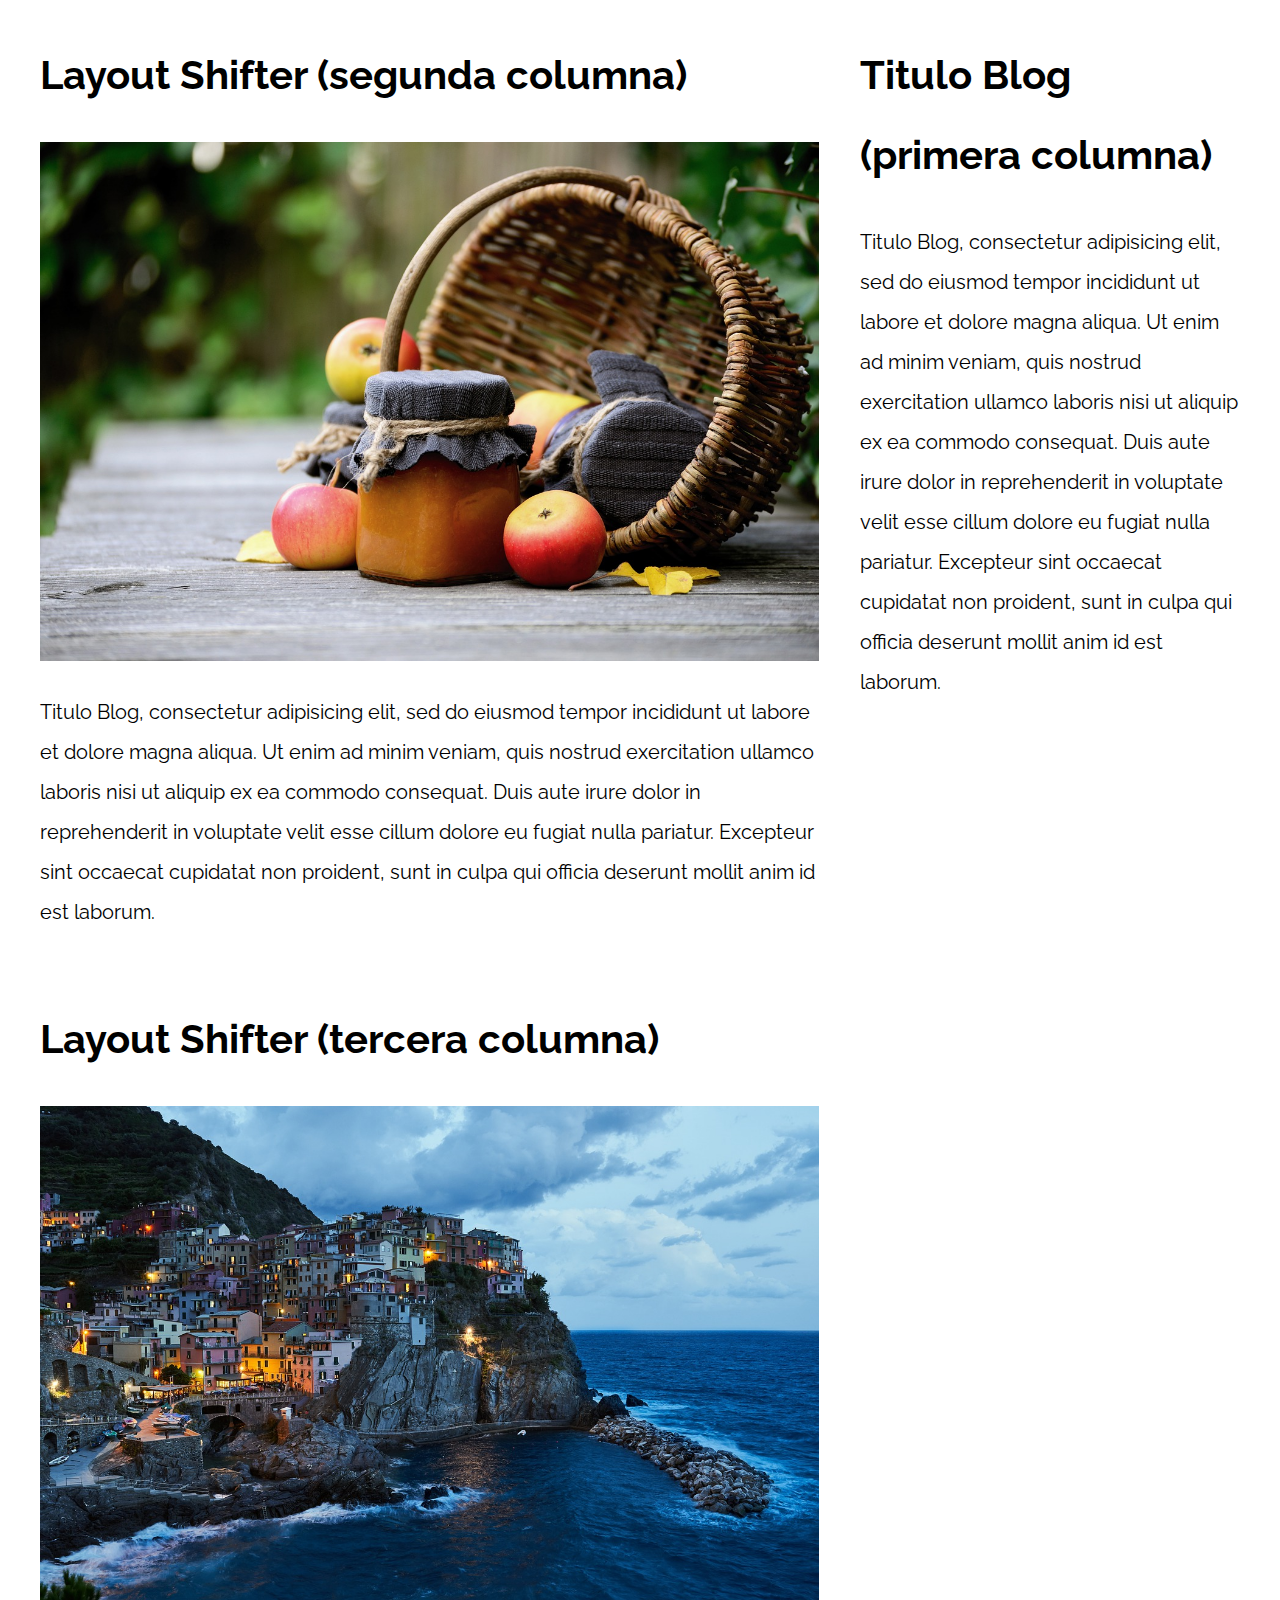
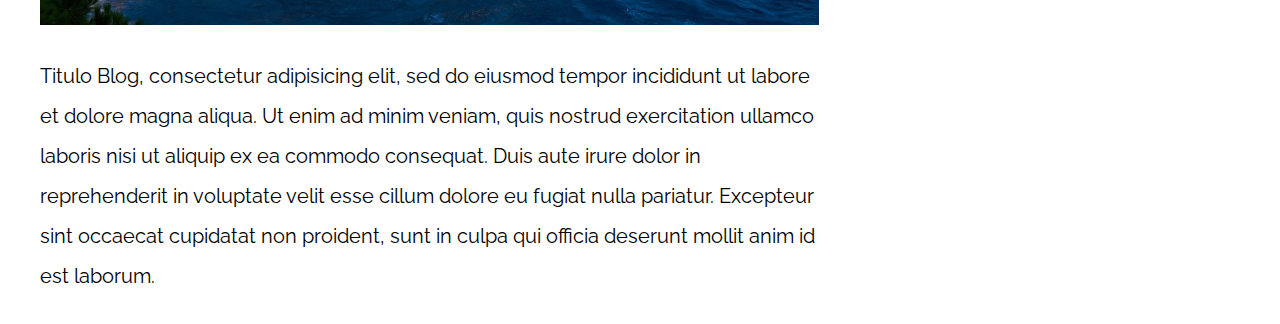
<file: 12-layout_shifter_flexbox/index.html>
<!DOCTYPE html>
<html>

<head>
    <meta charset="utf-8">
    <title>Patrones Responsive Web Design</title>
    <link rel="stylesheet" href="https://necolas.github.io/normalize.css/8.0.1/normalize.css">
    <link href="https://fonts.googleapis.com/css?family=Raleway:400,700,900" rel="stylesheet">
    <link rel="stylesheet" href="css/styles.css">
    <meta name="viewport" content="width=device-width, initial-scale=1">
</head>

<body>

    <div class="contenedor layot">
        <aside class="sidebar">
            <h1>Titulo Blog (primera columna)</h1>
            <p>
                Titulo Blog, consectetur adipisicing elit, sed do eiusmod tempor incididunt ut labore et dolore magna aliqua. Ut enim ad minim veniam, quis nostrud exercitation ullamco laboris nisi ut aliquip ex ea commodo consequat. Duis aute irure dolor in reprehenderit
                in voluptate velit esse cillum dolore eu fugiat nulla pariatur. Excepteur sint occaecat cupidatat non proident, sunt in culpa qui officia deserunt mollit anim id est laborum.
            </p>
        </aside>

        <main class="cont-prin">
            <article class="entrada-blog">
                <h1>Layout Shifter (segunda columna)</h1>
                <img src="img/imagen1.jpg">
                <p>
                    Titulo Blog, consectetur adipisicing elit, sed do eiusmod tempor incididunt ut labore et dolore magna aliqua. Ut enim ad minim veniam, quis nostrud exercitation ullamco laboris nisi ut aliquip ex ea commodo consequat. Duis aute irure dolor in reprehenderit
                    in voluptate velit esse cillum dolore eu fugiat nulla pariatur. Excepteur sint occaecat cupidatat non proident, sunt in culpa qui officia deserunt mollit anim id est laborum.
                </p>
            </article>

            <article class="entrada-blog">
                <h1>Layout Shifter (tercera columna)</h1>
                <img src="img/imagen2.jpg">
                <p>
                    Titulo Blog, consectetur adipisicing elit, sed do eiusmod tempor incididunt ut labore et dolore magna aliqua. Ut enim ad minim veniam, quis nostrud exercitation ullamco laboris nisi ut aliquip ex ea commodo consequat. Duis aute irure dolor in reprehenderit
                    in voluptate velit esse cillum dolore eu fugiat nulla pariatur. Excepteur sint occaecat cupidatat non proident, sunt in culpa qui officia deserunt mollit anim id est laborum.
                </p>
            </article>
        </main>
    </div>

</body>

</html>
</file>
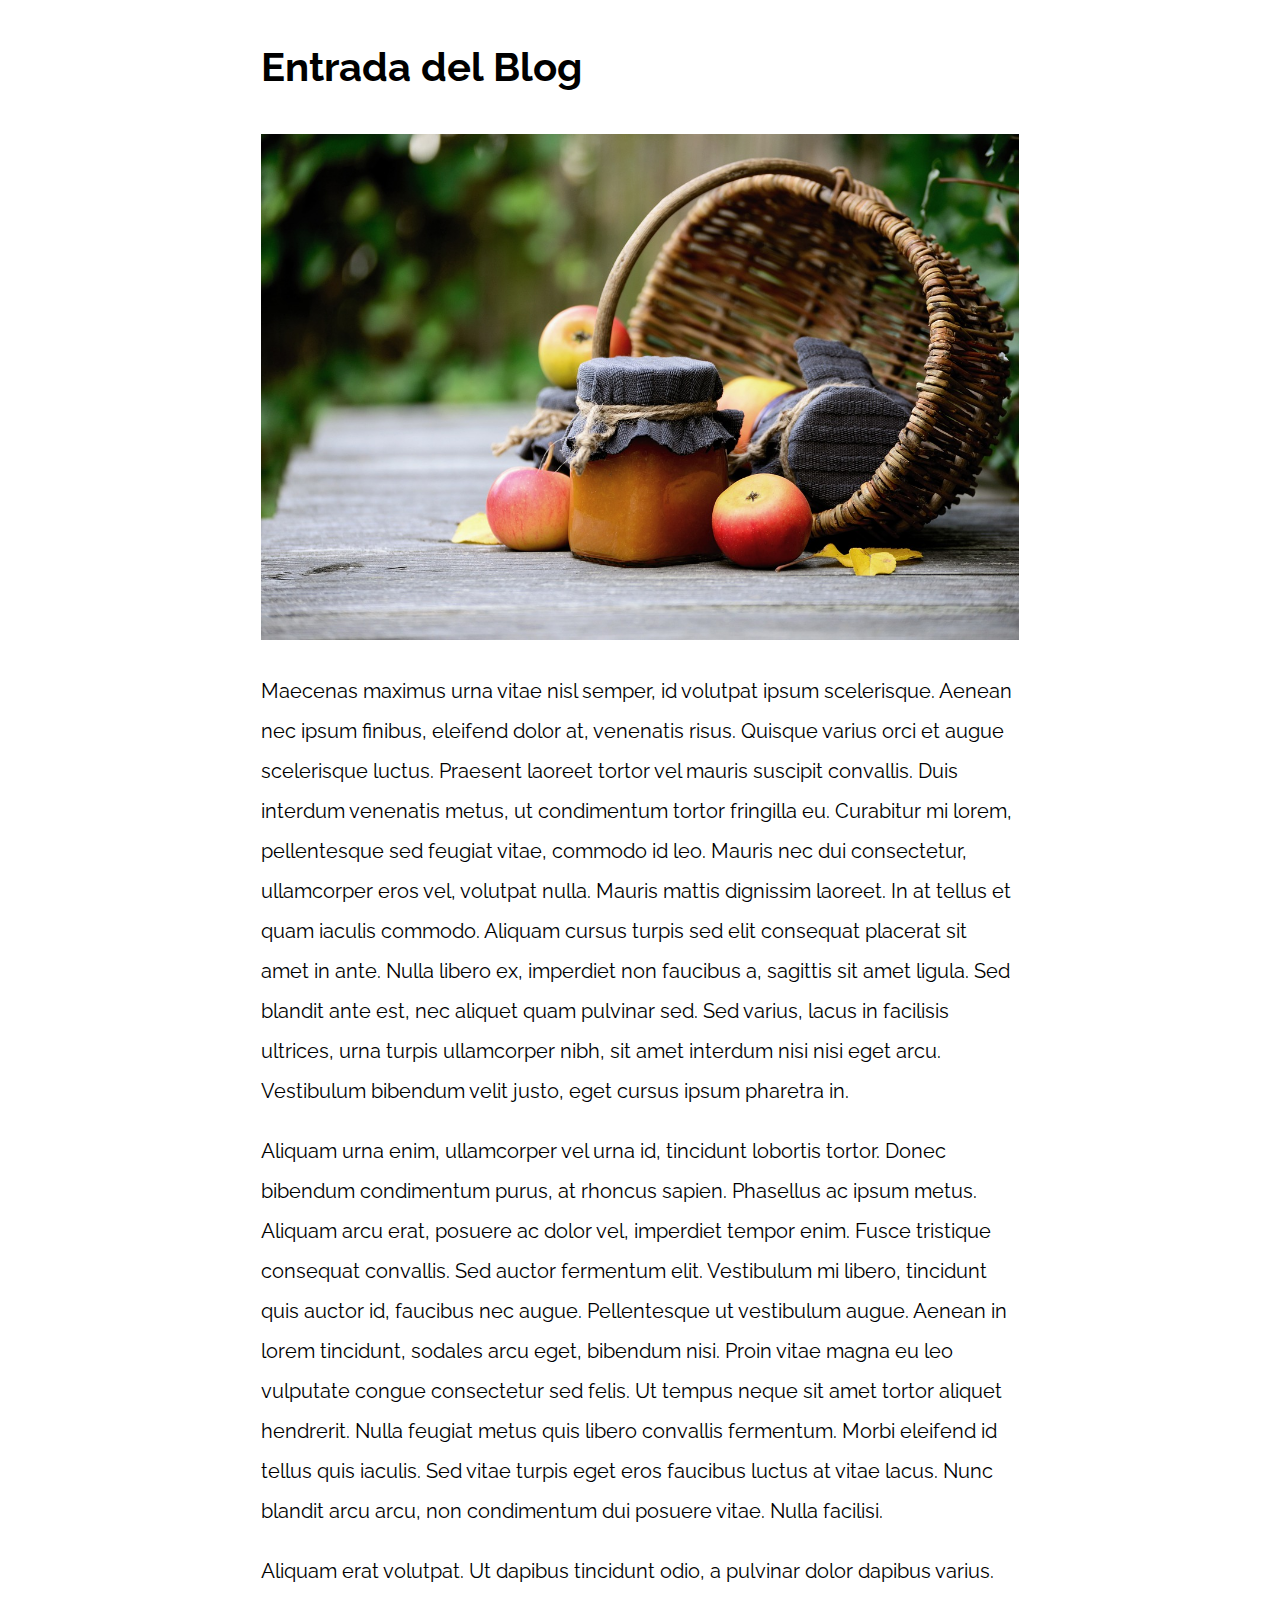
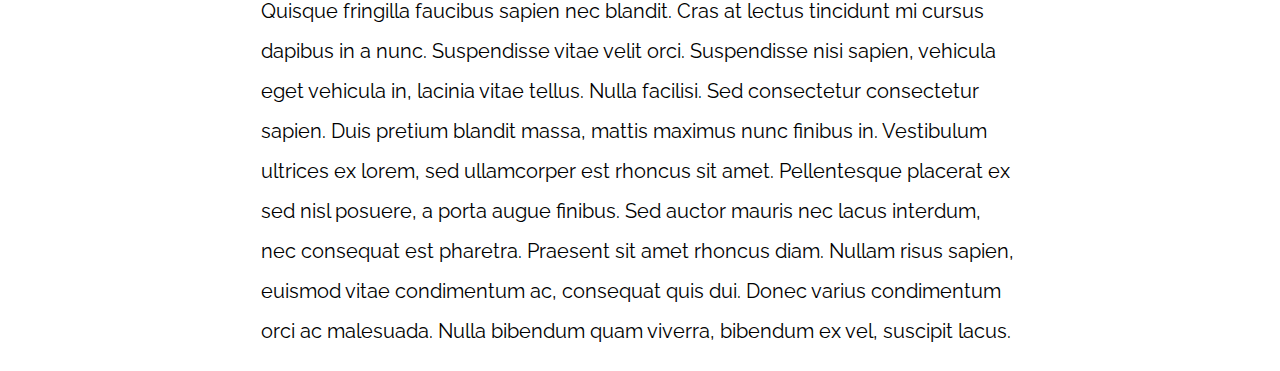
<file: 13-mostly_fluid/index.html>
<!DOCTYPE html>
<html>

<head>
    <meta charset="utf-8">
    <title>Patrones Responsive Web Design</title>
    <link rel="stylesheet" href="https://necolas.github.io/normalize.css/8.0.1/normalize.css">
    <link href="https://fonts.googleapis.com/css?family=Raleway:400,700,900" rel="stylesheet">
    <link rel="stylesheet" href="css/styles.css">
    <meta name="viewport" content="width=device-width, initial-scale=1">
</head>

<body>

    <div class="contenedor">
        <article class="entrada-blog">
            <h1>Entrada del Blog</h1>
            <img src="img/imagen1.jpg">

            <p>Maecenas maximus urna vitae nisl semper, id volutpat ipsum scelerisque. Aenean nec ipsum finibus, eleifend dolor at, venenatis risus. Quisque varius orci et augue scelerisque luctus. Praesent laoreet tortor vel mauris suscipit convallis. Duis
                interdum venenatis metus, ut condimentum tortor fringilla eu. Curabitur mi lorem, pellentesque sed feugiat vitae, commodo id leo. Mauris nec dui consectetur, ullamcorper eros vel, volutpat nulla. Mauris mattis dignissim laoreet. In at
                tellus et quam iaculis commodo. Aliquam cursus turpis sed elit consequat placerat sit amet in ante. Nulla libero ex, imperdiet non faucibus a, sagittis sit amet ligula. Sed blandit ante est, nec aliquet quam pulvinar sed. Sed varius, lacus
                in facilisis ultrices, urna turpis ullamcorper nibh, sit amet interdum nisi nisi eget arcu. Vestibulum bibendum velit justo, eget cursus ipsum pharetra in.</p>

            <p>Aliquam urna enim, ullamcorper vel urna id, tincidunt lobortis tortor. Donec bibendum condimentum purus, at rhoncus sapien. Phasellus ac ipsum metus. Aliquam arcu erat, posuere ac dolor vel, imperdiet tempor enim. Fusce tristique consequat
                convallis. Sed auctor fermentum elit. Vestibulum mi libero, tincidunt quis auctor id, faucibus nec augue. Pellentesque ut vestibulum augue. Aenean in lorem tincidunt, sodales arcu eget, bibendum nisi. Proin vitae magna eu leo vulputate
                congue consectetur sed felis. Ut tempus neque sit amet tortor aliquet hendrerit. Nulla feugiat metus quis libero convallis fermentum. Morbi eleifend id tellus quis iaculis. Sed vitae turpis eget eros faucibus luctus at vitae lacus. Nunc
                blandit arcu arcu, non condimentum dui posuere vitae. Nulla facilisi.</p>

            <p>Aliquam erat volutpat. Ut dapibus tincidunt odio, a pulvinar dolor dapibus varius. Quisque fringilla faucibus sapien nec blandit. Cras at lectus tincidunt mi cursus dapibus in a nunc. Suspendisse vitae velit orci. Suspendisse nisi sapien,
                vehicula eget vehicula in, lacinia vitae tellus. Nulla facilisi. Sed consectetur consectetur sapien. Duis pretium blandit massa, mattis maximus nunc finibus in. Vestibulum ultrices ex lorem, sed ullamcorper est rhoncus sit amet. Pellentesque
                placerat ex sed nisl posuere, a porta augue finibus. Sed auctor mauris nec lacus interdum, nec consequat est pharetra. Praesent sit amet rhoncus diam. Nullam risus sapien, euismod vitae condimentum ac, consequat quis dui. Donec varius
                condimentum orci ac malesuada. Nulla bibendum quam viverra, bibendum ex vel, suscipit lacus.</p>
        </article>

    </div>

</body>

</html>
</file>
<file: 01-2columnas_iguales_css_grid/css/styles.css>
html {
    box-sizing: border-box;
    font-size: 62.5%;
}

*,
*:before,
*:after {
    box-sizing: inherit;
}

body {
    font-family: 'Raleway', sans-serif;
    font-size: 1.6rem;
}

img {
    max-width: 100%;
}

h1 {
    font-size: 4rem;
}

.contenedor {
    max-width: 1200px;
    width: 95%;
    margin: 0 auto;
}

.entrada-blog a {
    display: inline-block;
    background-color: #2196F3;
    color: white;
    padding: 10px 20px;
    text-decoration: none;
    font-weight: bold;
    text-transform: uppercase;
}

/** CODIGO AQUI **/

@media (min-width: 768px) {
    .contenedor {
        display: grid;
        grid-template-columns: repeat(2, 1fr);
        column-gap: 2rem;
    }
}
</file>
<file: 02-2columnas_iguales_flexbox/css/styles.css>
html {
    box-sizing: border-box;
    font-size: 62.5%;
}

*,
*:before,
*:after {
    box-sizing: inherit;
}

body {
    font-family: 'Raleway', sans-serif;
    font-size: 1.6rem;
}

img {
    max-width: 100%;
}

h1 {
    font-size: 4rem;
}

.contenedor {
    max-width: 1200px;
    width: 95%;
    margin: 0 auto;
}

.entrada-blog a {
    display: inline-block;
    background-color: #2196F3;
    color: white;
    padding: 10px 20px;
    text-decoration: none;
    font-weight: bold;
    text-transform: uppercase;
}

/** CODIGO AQUI **/

@media (min-width: 768px) {
    .contenedor {
        display: flex;
        flex-direction: row;
        justify-content: space-between;
        gap: 2rem;
    }
}
</file>
<file: 03-3columnas_iguales_css_grid/css/styles.css>
html {
    box-sizing: border-box;
    font-size: 62.5%;
}

*,
*:before,
*:after {
    box-sizing: inherit;
}

body {
    font-family: 'Raleway', sans-serif;
    font-size: 1.6rem;
}

img {
    max-width: 100%;
}

h1 {
    font-size: 4rem;
}

.contenedor {
    max-width: 1200px;
    width: 95%;
    margin: 0 auto;
}

.entrada-blog a {
    display: inline-block;
    background-color: #2196F3;
    color: white;
    padding: 10px 20px;
    text-decoration: none;
    font-weight: bold;
    text-transform: uppercase;
}

/** CODIGO AQUI **/

@media (min-width: 768px) {
    .contenedor {
        display: grid;
        grid-template-columns: repeat(3, 1fr);
        column-gap: 1rem;
    }
}
</file>
<file: 04-3columnas_iguales_flexbox/css/styles.css>
html {
    box-sizing: border-box;
    font-size: 62.5%;
}

*,
*:before,
*:after {
    box-sizing: inherit;
}

body {
    font-family: 'Raleway', sans-serif;
    font-size: 1.6rem;
}

img {
    max-width: 100%;
}

h1 {
    font-size: 4rem;
}

.contenedor {
    max-width: 1200px;
    width: 95%;
    margin: 0 auto;
}

.entrada-blog a {
    display: inline-block;
    background-color: #2196F3;
    color: white;
    padding: 10px 20px;
    text-decoration: none;
    font-weight: bold;
    text-transform: uppercase;
}

/** CODIGO AQUI **/

@media (min-width: 768px) {
    .contenedor {
        display: flex;
        gap: 2rem;
    }
}
</file>
<file: 05-3columnas_css_grid/css/styles.css>
html {
    box-sizing: border-box;
    font-size: 62.5%;
}

*,
*:before,
*:after {
    box-sizing: inherit;
}

body {
    font-family: 'Raleway', sans-serif;
    font-size: 1.6rem;
    line-height: 2;
}

img {
    max-width: 100%;
}

h1 {
    font-size: 4rem;
}

h2 {
    font-size: 3.2rem;
}

.contenedor {
    max-width: 1200px;
    width: 95%;
    margin: 0 auto;
}

p {
    font-size: 2rem;
}

.entrada-blog a {
    display: inline-block;
    background-color: #2196F3;
    color: white;
    padding: 10px 20px;
    text-decoration: none;
    font-weight: bold;
    text-transform: uppercase;
}


/** CODIGO AQUI **/
@media (min-width: 768px) {
    .contenedor {
display: grid;
grid-template-areas: "izquierda contenido derecha";
grid-template-columns: 1fr 3fr 1fr;
column-gap: 2rem;
grid-auto-flow: column;
    }

    .contenido-principal {
grid-area: contenido;
    }

    .sidebar-1 {
grid-area: izquierda;
    }
}
</file>
<file: 06-3columnas_flexbox/css/styles.css>
html {
    box-sizing: border-box;
    font-size: 62.5%;
}

*,
*:before,
*:after {
    box-sizing: inherit;
}

body {
    font-family: 'Raleway', sans-serif;
    font-size: 1.6rem;
    line-height: 2;
}

img {
    max-width: 100%;
}

h1 {
    font-size: 4rem;
}

h2 {
    font-size: 3.2rem;
}

p {
    font-size: 2rem;
}

.contenedor {
    max-width: 1200px;
    width: 95%;
    margin: 0 auto;
}

.entrada-blog a {
    display: inline-block;
    background-color: #2196F3;
    color: white;
    padding: 10px 20px;
    text-decoration: none;
    font-weight: bold;
    text-transform: uppercase;
}

/** CODIGO AQUI **/

@media (min-width: 768px) {
    
    
    .contenedor {
        display: flex;
        justify-content: space-between;
    }
    
    .contenido-principal {
        flex-basis: calc(60% - 1rem);
    }

    .aside {
        flex-basis: calc(20% - 1rem);
    }

    .aside-1 {
        order: -1;
    }
}
</file>
<file: 07-column_drop_css_grid/css/styles.css>
html {
    box-sizing: border-box;
    font-size: 62.5%;
}

*,
*:before,
*:after {
    box-sizing: inherit;
}

body {
    font-family: 'Raleway', sans-serif;
    font-size: 1.6rem;
    line-height: 2;
}

img {
    max-width: 100%;
}

h1 {
    font-size: 4rem;
}

h2 {
    font-size: 3.2rem;
}

p {
    font-size: 2rem;
}

.contenedor {
    max-width: 1200px;
    width: 95%;
    margin: 0 auto;
}

.entrada-blog a {
    display: inline-block;
    background-color: #2196F3;
    color: white;
    padding: 10px 20px;
    text-decoration: none;
    font-weight: bold;
    text-transform: uppercase;
}



/** CODIGO AQUI **/

@media (min-width: 480px) {
    .colum-drop-css {
        display: grid;
        grid-template-columns: repeat(2, 1fr);
        gap: 2rem;
    }
    .segunda {
        grid-column: 2 / 3;
        grid-row: 1 / 3;
    }
}

@media (min-width: 768px) {
    .colum-drop-css {
        grid-template-columns: repeat(3, 1fr);
    }

    .primera {
        grid-column: 2 / 3;
        grid-row: unset;
    }

    .segunda {
        grid-column: 3 / 4;
    }
}
</file>
<file: 08-column_drop_flexbox/css/styles.css>
html {
    box-sizing: border-box;
    font-size: 62.5%;
}

*,
*:before,
*:after {
    box-sizing: inherit;
}

body {
    font-family: 'Raleway', sans-serif;
    font-size: 1.6rem;
    line-height: 2;
}

img {
    max-width: 100%;
}

h1 {
    font-size: 4rem;
}

h2 {
    font-size: 3.2rem;
}

p {
    font-size: 2rem;
}

.contenedor {
    max-width: 1200px;
    width: 95%;
    margin: 0 auto;
}

.entrada-blog a {
    display: inline-block;
    background-color: #2196F3;
    color: white;
    padding: 10px 20px;
    text-decoration: none;
    font-weight: bold;
    text-transform: uppercase;
}

/** CODIGO AQUI **/
@media (min-width: 482px) {
    .colum-drop-flex {
        display: flex;
        justify-content: space-between;
        flex-wrap: wrap;
    }

    .contenido-principal,
    .primera {
        flex-basis: calc(50% - 1rem);
    }
}


@media (min-width: 768px) {
    .contenido-principal,
    .primera,
    .segunda {
        flex: 0 0 calc(33.3% - 2rem);
    }
}
</file>
<file: 09-con_sidebar_css_grid/css/styles.css>
html {
    box-sizing: border-box;
    font-size: 62.5%;
}

*,
*:before,
*:after {
    box-sizing: inherit;
}

body {
    font-family: 'Raleway', sans-serif;
    font-size: 1.6rem;
    line-height: 2;
}

img {
    max-width: 100%;
}

h1 {
    font-size: 4rem;
}

h2 {
    font-size: 3.2rem;
}

p {
    font-size: 2rem;
}

.contenedor {
    max-width: 1200px;
    width: 95%;
    margin: 0 auto;
}

.entrada-blog a {
    display: inline-block;
    background-color: #2196F3;
    color: white;
    padding: 10px 20px;
    text-decoration: none;
    font-weight: bold;
    text-transform: uppercase;
}

/** CODIGO AQUI **/

@media (min-width: 768px) {
    .cont1 {
        display: grid;
        grid-template-columns: 3fr 1fr;
        column-gap: 4rem;
        grid-auto-flow: column;
    }

    aside {
        grid-column: 2 / 3;
    }
}
</file>
<file: 11-layout_shifter_css_grid/css/styles.css>
html {
    box-sizing: border-box;
    font-size: 62.5%;
}

*,
*:before,
*:after {
    box-sizing: inherit;
}

body {
    font-family: 'Raleway', sans-serif;
    font-size: 1.6rem;
    line-height: 2;
}

img {
    max-width: 100%;
}

h1 {
    font-size: 4rem;
}

h2 {
    font-size: 3.2rem;
}

p {
    font-size: 2rem;
}

.contenedor {
    max-width: 1200px;
    width: 95%;
    margin: 0 auto;
}

.entrada-blog a {
    display: inline-block;
    background-color: #2196F3;
    color: white;
    padding: 10px 20px;
    text-decoration: none;
    font-weight: bold;
    text-transform: uppercase;
}


/** CODIGO AQUI **/

@media (min-width: 768px) {
    .cont1 {
        display: grid;
        grid-template-areas: "contenido"
            "inferior";
    }

    .cont2 {
        grid-area: inferior;
    }

    .cont3 {
        grid-area: contenido;
        display: grid;
        grid-template-areas: "entrada1 entrada2";
        column-gap: 3rem;
    }
}

@media (min-width: 992px) {
    .cont1 {
        grid-template-areas: "contenido sidebar";
        column-gap: 2rem;
    }

    .cont2 {
        grid-area: sidebar;
    }

    .cont3 {
        grid-area: contenido;
        grid-template-areas: "entrada1"
            "entrada2";
        grid-template-columns: unset
    }
}
</file>
<file: 12-layout_shifter_flexbox/css/styles.css>
html {
    box-sizing: border-box;
    font-size: 62.5%;
}

*,
*:before,
*:after {
    box-sizing: inherit;
}

body {
    font-family: 'Raleway', sans-serif;
    font-size: 1.6rem;
    line-height: 2;
}

img {
    max-width: 100%;
}

h1 {
    font-size: 4rem;
}

h2 {
    font-size: 3.2rem;
}

p {
    font-size: 2rem;
}

.contenedor {
    max-width: 1200px;
    width: 95%;
    margin: 0 auto;
}

.entrada-blog a {
    display: inline-block;
    background-color: #2196F3;
    color: white;
    padding: 10px 20px;
    text-decoration: none;
    font-weight: bold;
    text-transform: uppercase;
}

/** CODIGO AQUI **/

@media (min-width: 768px) {
    .layot {
        display: flex;
        flex-direction: column-reverse;
    }

    .cont-prin {
        display: flex;
        gap: 2rem;
    }
}

@media (min-width: 992px) {
.layot {
    flex-direction: row;
    justify-content: space-between;
}

.cont-prin {
    flex: 0 0 calc(66.6% - 2rem);
    flex-wrap: wrap;
}

.sidebar {
    flex: 0 0 calc(33.3% - 2rem);
    order: 2;
}

.entrada-blog {
    flex: 0 0 100%;
}
}
</file>
<file: 13-mostly_fluid/css/styles.css>
html {
    box-sizing: border-box;
    font-size: 62.5%;
}

*,
*:before,
*:after {
    box-sizing: inherit;
}

body {
    font-family: 'Raleway', sans-serif;
    font-size: 1.6rem;
    line-height: 2;
}
h1 {
    font-size: 4rem;
}

h2 {
    font-size: 3.2rem;
}

p {
    font-size: 2rem;
}

.entrada-blog a {
    display: inline-block;
    background-color: #2196F3;
    color: white;
    padding: 10px 20px;
    text-decoration: none;
    font-weight: bold;
    text-transform: uppercase;
}

/** CODIGO AQUI **/

.contenedor {
    width: 95%;
    margin: 0 auto;
}

@media (min-width: 768px) {
    .contenedor {
        width: 80%;
    }
}

@media (min-width: 992px) {
    .contenedor {
        width: 60%;
    }
}

img {
    max-width: 100%;
}
</file>
